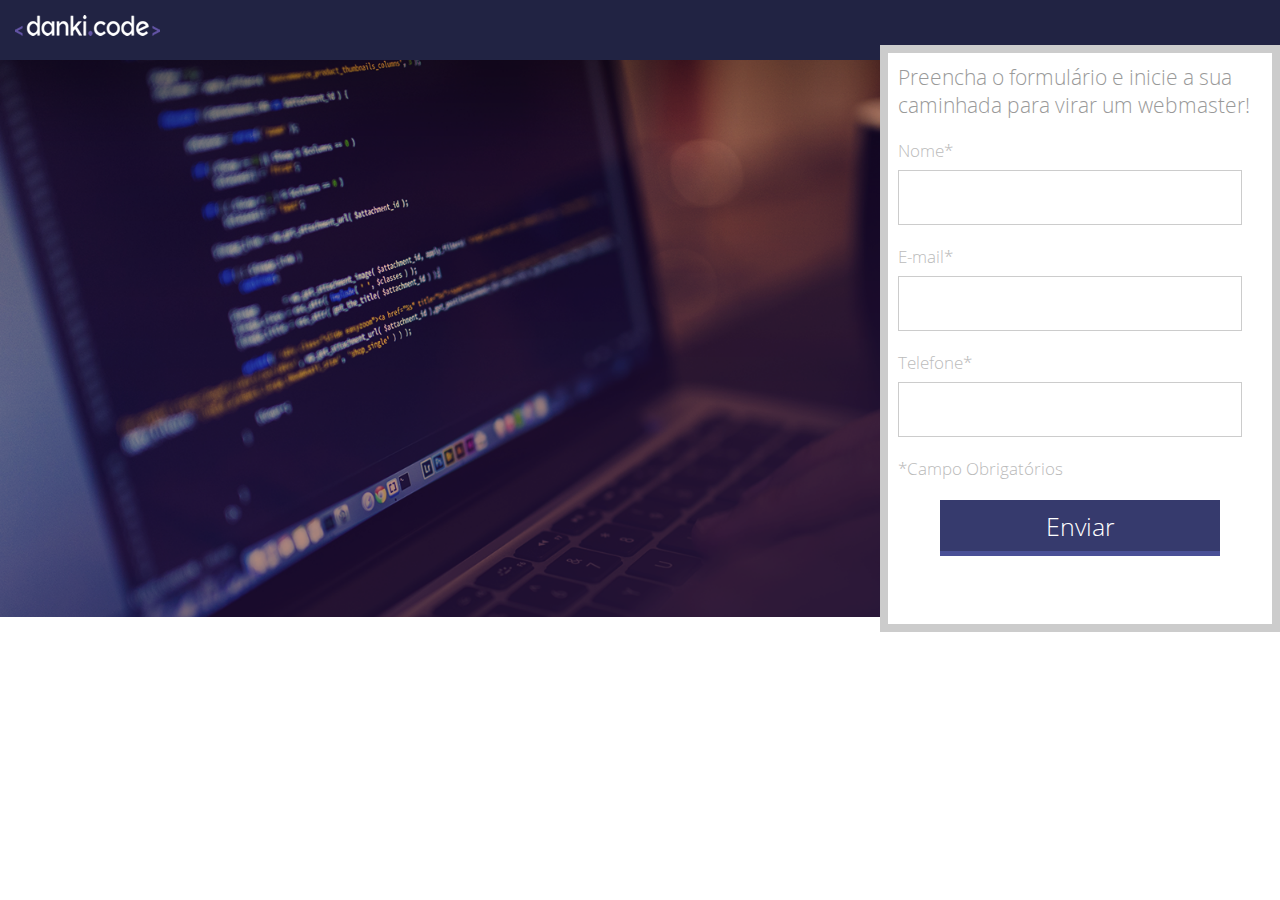
<file: index.html>
<!doctype html>
<html>

	<head>
		<title>Projeto 01</title>
		<link href="css/style.css" type="text/css" rel="stylesheet" />
		<meta charset="utf-8" />
	</head>

	<body>

	
		<div class="header">
			<div class="center">
				<img src="images/logo.png" />
			</div><!--center-->
		</div><!--header-->

		<div class="container-banner">
			<div class="center">
				<div class="form">
					<h2>Preencha o formulário e inicie a sua caminhada para virar um webmaster!</h2>
					<form>
						<div class="input-container">
							<span>Nome*</span>
							<input type="text" name="nome" required />
						</div><!--input-container-->
						
						<div class="input-container">
							<span>E-mail*</span>
							<input type="text" name="nome" required />
						</div><!--input-container-->
						
						<div class="input-container">
							<span>Telefone*</span>
							<input type="text" name="nome" required />
						</div><!--input-container-->

						<p class="warning">*Campo Obrigatórios</p>

						<div class="input-submit-container">
							<input type="submit" name="acao" value="Enviar">
						</div><!--input-submit-container->
					</form>
				</div><!--form-->
			</div><!--center-->
		</div><!--container-banner-->


	</body>

</html>
</file>
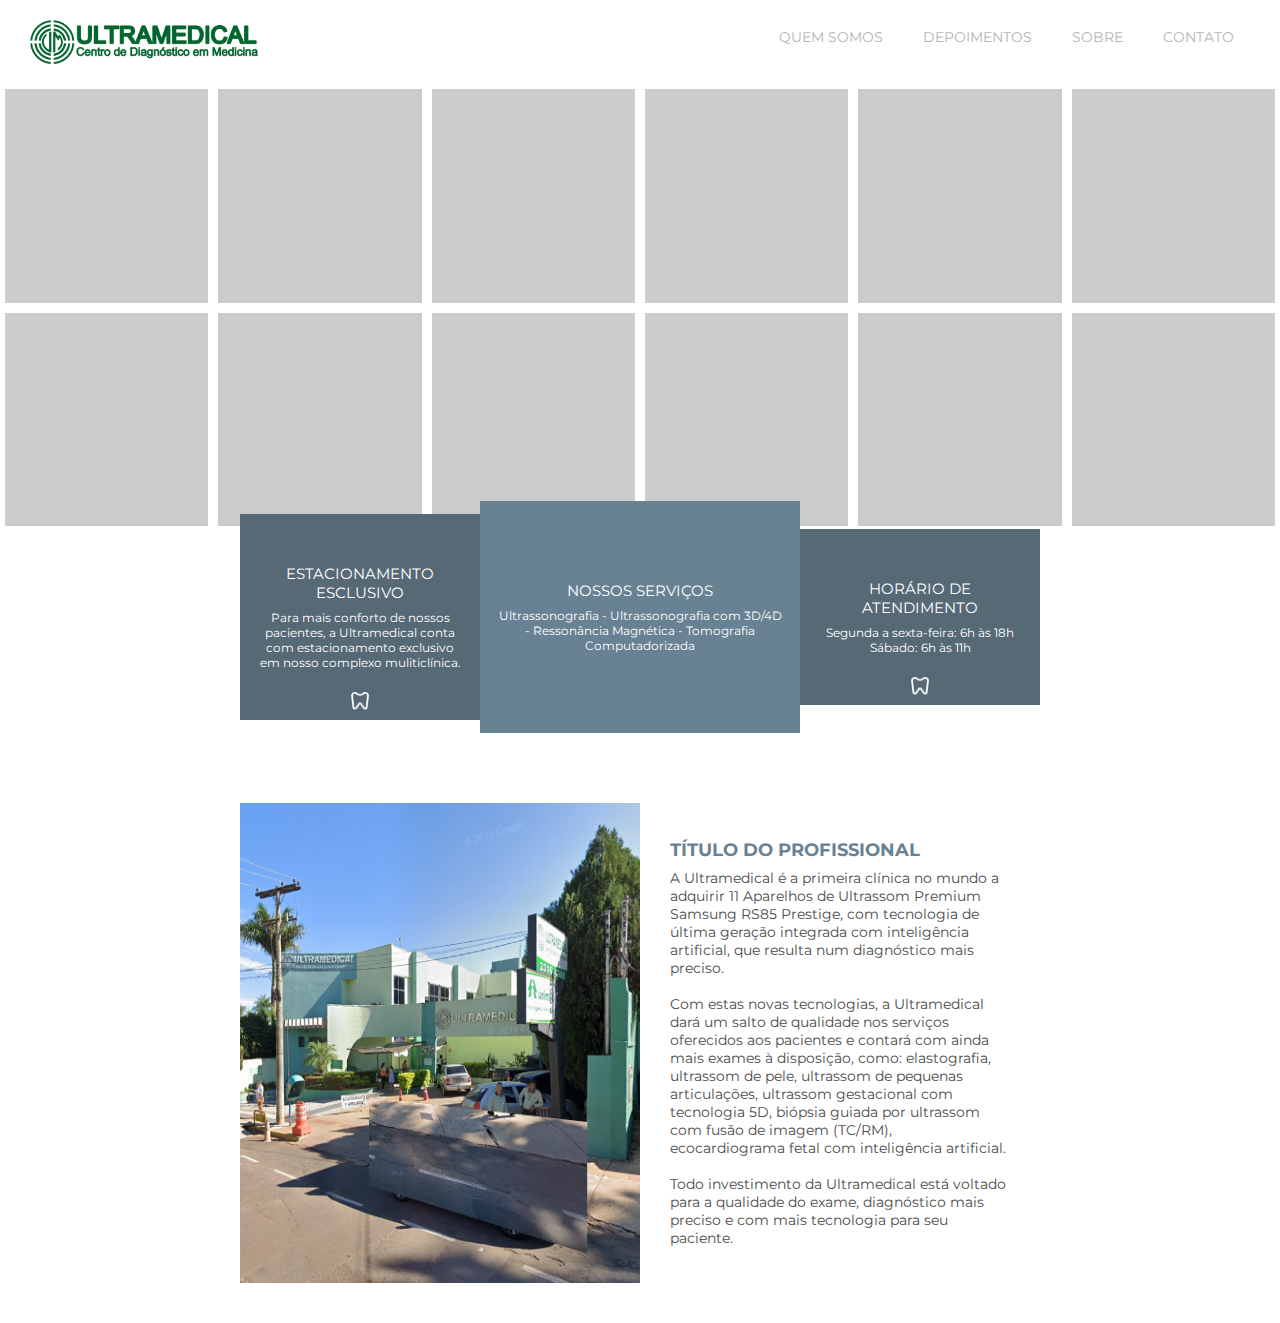
<file: Projeto_#4_003 - Clinica/index.html>
<!DOCTYPE html>
<html>
<head>
	<title>Projeto 04</title>
	<link href="https://fonts.googleapis.com/css?family=Montserrat" rel="stylesheet">
	<link href="css/style.css" rel="stylesheet" type="text/css">
	<meta charset="utf-8" />
	<meta name="description" content="">
	<meta name="keywords" content="">
	<meta name="viewport" content="width=device-width,initial-scale=1.0,maximum-scale=1.0" />
</head>
<body>
	<header>
		<div class="container">
		<div class="logo">
			<img src="imagens/logo.png" />
		</div><!--logo-->

		<nav class="menu-desktop">
			<ul>
				<li><a href="">quem somos</a></li>
				<li><a href="">depoimentos</a></li>
				<li><a href="">sobre</a></li>
				<li><a href="">contato</a></li>
			</ul>
		</nav>


		<nav class="menu-mobile">
			<ul>
				<li><a href="">quem somos</a></li>
				<li><a href="">depoimentos</a></li>
				<li><a href="">sobre</a></li>
				<li><a href="">contato</a></li>
			</ul>
		</nav>

		<div class="clear"></div><!--clear-->
		</div><!--container-->
	</header>

	<section class="mosaico">
		<div class="container">

			<div class="mosaico-wraper">
			<div class="mosaico-single">
				<div class="img-mosaico-single"></div><!--img-mosaico-single-->
				<div class="img-mosaico-single"></div><!--img-mosaico-single-->
			</div><!--mosaico-single-->

			<div class="mosaico-single">
				<div class="img-mosaico-single"></div><!--img-mosaico-single-->
				<div class="img-mosaico-single"></div><!--img-mosaico-single-->
			</div><!--mosaico-single-->

			<div class="mosaico-single">
				<div class="img-mosaico-single"></div><!--img-mosaico-single-->
				<div class="img-mosaico-single"></div><!--img-mosaico-single-->
			</div><!--mosaico-single-->

			<div class="mosaico-single">
					<div class="img-mosaico-single"></div><!--img-mosaico-single-->
					<div class="img-mosaico-single"></div><!--img-mosaico-single-->
			</div><!--mosaico-single-->

			<div class="mosaico-single">
					<div class="img-mosaico-single"></div><!--img-mosaico-single-->
					<div class="img-mosaico-single"></div><!--img-mosaico-single-->
			</div><!--mosaico-single-->

			<div class="mosaico-single">
					<div class="img-mosaico-single"></div><!--img-mosaico-single-->
					<div class="img-mosaico-single"></div><!--img-mosaico-single-->
			</div><!--mosaico-single-->


			</div><!--mosaico-wraper-->

		</div><!--container-->
	</section><!--mosaico-->

	<section class="servicos">
		<div class="container">
			<div class="box-servico">
				<h2>Estacionamento Esclusivo</h2>
				<p>Para mais conforto de nossos pacientes, a Ultramedical conta 
					com estacionamento exclusivo em nosso complexo muliticlínica.</p>
			</div><!--box-servico-->

			<div class="box-servico">
				<h2>Nossos Serviços</h2>
				<p>Ultrassonografia - Ultrassonografia com 3D/4D - Ressonância Magnética -
					Tomografia Computadorizada
				</p>
			</div><!--box-servico-->

			<div class="box-servico">
				<h2>Horário de Atendimento</h2>
				<p>Segunda a sexta-feira:
					6h às 18h
					Sábado: 6h às 11h</p>
			</div><!--box-servico-->
		</div><!--container-->
	</section><!--servicos-->


	<section class="perfil-container">
		<div class="container">
			<div class="perfil-wraper">
				<div class="perfil-wraper2">
				<div class="img-perfil"></div><!--img-perfil-->
				<div class="texto-perfil">
					<h2>TÍTULO DO PROFISSIONAL</h2>
					<p>
						A Ultramedical é a primeira clínica  no mundo a adquirir 11  Aparelhos de  Ultrassom Premium Samsung RS85 Prestige, com tecnologia de última geração  integrada com inteligência artificial, que resulta num diagnóstico mais  preciso.
						<br><br>
						Com estas novas tecnologias, a Ultramedical dará um salto de qualidade nos serviços oferecidos aos pacientes e  contará com ainda mais exames à disposição, como: elastografia, ultrassom de pele, ultrassom de pequenas articulações, ultrassom gestacional com  tecnologia 5D,  biópsia guiada por ultrassom com fusão de imagem (TC/RM), ecocardiograma fetal com inteligência artificial.
						<br><br>
						Todo investimento da Ultramedical está voltado para a qualidade do exame, diagnóstico mais preciso e com mais tecnologia para seu paciente.
					</p>
				</div><!--texto-perfil-->
			</div><!--perfil-wraper2-->
			</div><!--perfil-wraper-->
		</div><!--container-->
	</section><!--perfil-container-->



</body>
</html>
</file>
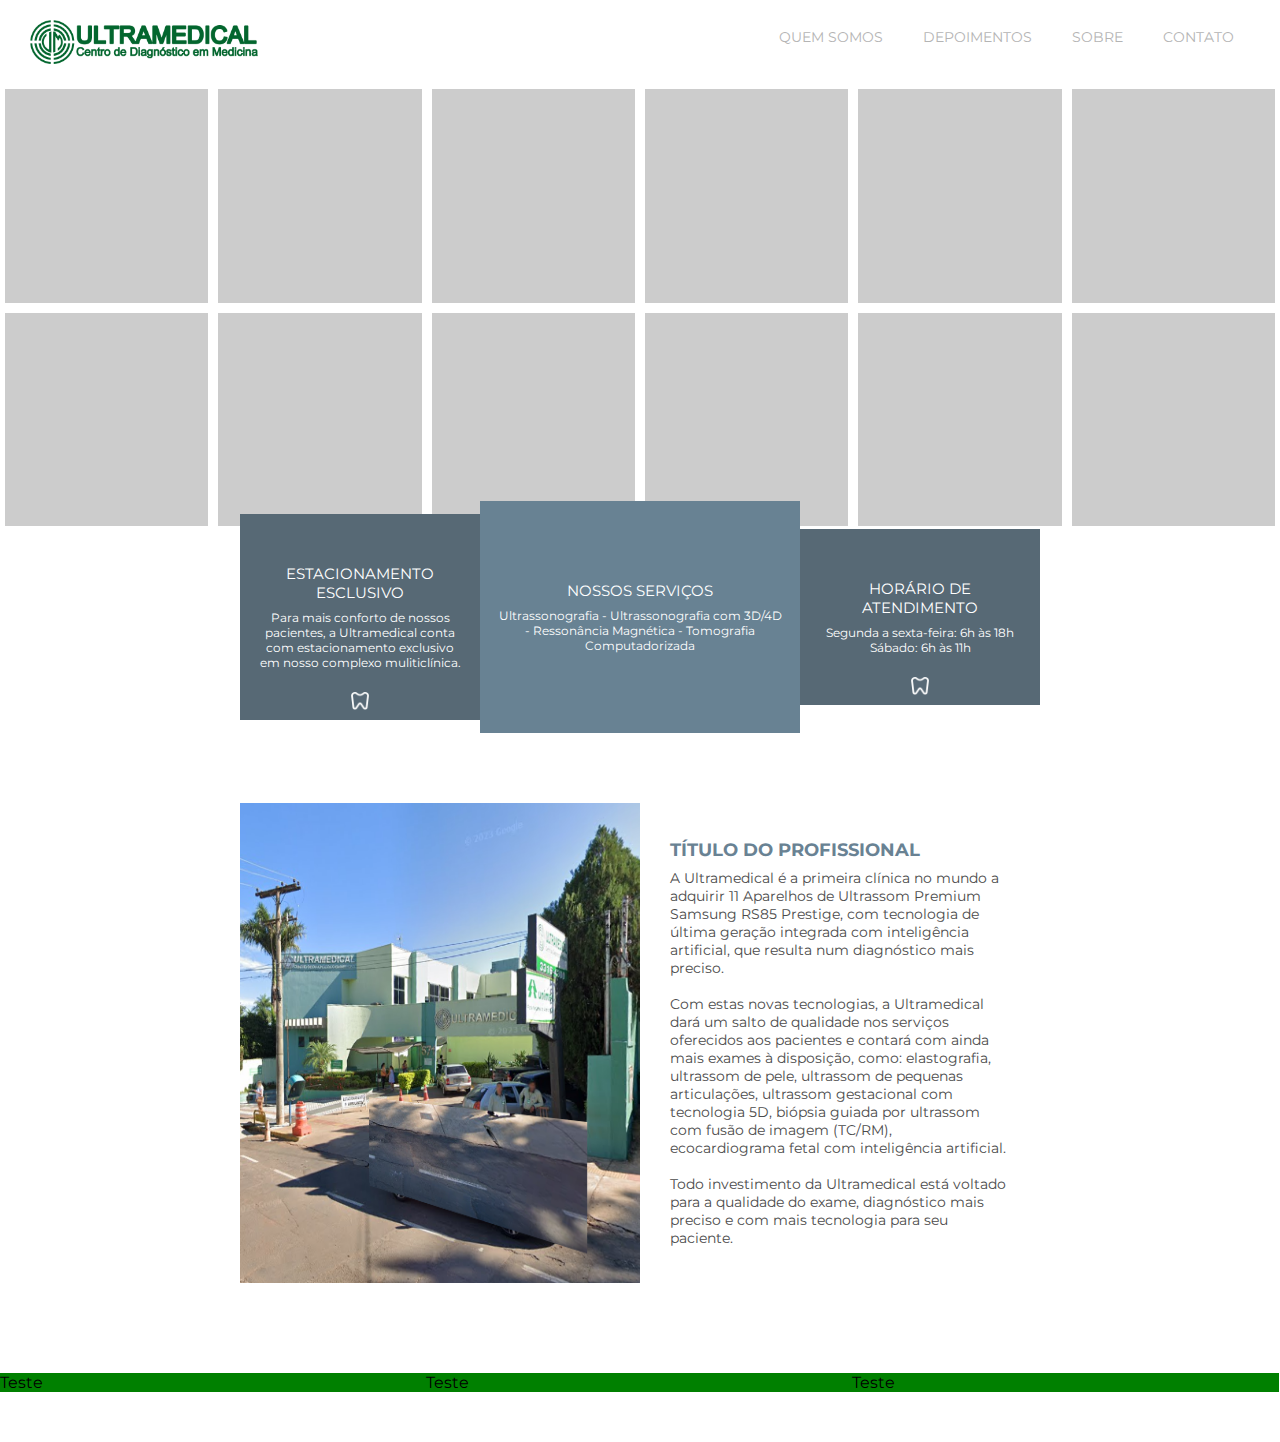
<file: Projeto_#4_004 - Clinica/index.html>
<!DOCTYPE html>
<html>
<head>
	<title>Projeto 04</title>
	<link href="https://fonts.googleapis.com/css?family=Montserrat" rel="stylesheet">
	<link href="css/style.css" rel="stylesheet" type="text/css">
	<meta charset="utf-8" />
	<meta name="description" content="">
	<meta name="keywords" content="">
	<meta name="viewport" content="width=device-width,initial-scale=1.0,maximum-scale=1.0" />
</head>
<body>
	<header>
		<div class="container">
		<div class="logo">
			<img src="imagens/logo.png" />
		</div><!--logo-->

		<nav class="menu-desktop">
			<ul>
				<li><a href="">quem somos</a></li>
				<li><a href="">depoimentos</a></li>
				<li><a href="">sobre</a></li>
				<li><a href="">contato</a></li>
			</ul>
		</nav>


		<nav class="menu-mobile">
			<ul>
				<li><a href="">quem somos</a></li>
				<li><a href="">depoimentos</a></li>
				<li><a href="">sobre</a></li>
				<li><a href="">contato</a></li>
			</ul>
		</nav>

		<div class="clear"></div><!--clear-->
		</div><!--container-->
	</header>

	<section class="mosaico">
		<div class="container">

			<div class="mosaico-wraper">
			<div class="mosaico-single">
				<div class="img-mosaico-single"></div><!--img-mosaico-single-->
				<div class="img-mosaico-single"></div><!--img-mosaico-single-->
			</div><!--mosaico-single-->

			<div class="mosaico-single">
				<div class="img-mosaico-single"></div><!--img-mosaico-single-->
				<div class="img-mosaico-single"></div><!--img-mosaico-single-->
			</div><!--mosaico-single-->

			<div class="mosaico-single">
				<div class="img-mosaico-single"></div><!--img-mosaico-single-->
				<div class="img-mosaico-single"></div><!--img-mosaico-single-->
			</div><!--mosaico-single-->

			<div class="mosaico-single">
					<div class="img-mosaico-single"></div><!--img-mosaico-single-->
					<div class="img-mosaico-single"></div><!--img-mosaico-single-->
			</div><!--mosaico-single-->

			<div class="mosaico-single">
					<div class="img-mosaico-single"></div><!--img-mosaico-single-->
					<div class="img-mosaico-single"></div><!--img-mosaico-single-->
			</div><!--mosaico-single-->

			<div class="mosaico-single">
					<div class="img-mosaico-single"></div><!--img-mosaico-single-->
					<div class="img-mosaico-single"></div><!--img-mosaico-single-->
			</div><!--mosaico-single-->


			</div><!--mosaico-wraper-->

		</div><!--container-->
	</section><!--mosaico-->

	<section class="servicos">
		<div class="container">
			<div class="box-servico">
				<h2>Estacionamento Esclusivo</h2>
				<p>Para mais conforto de nossos pacientes, a Ultramedical conta 
					com estacionamento exclusivo em nosso complexo muliticlínica.</p>
			</div><!--box-servico-->

			<div class="box-servico">
				<h2>Nossos Serviços</h2>
				<p>Ultrassonografia - Ultrassonografia com 3D/4D - Ressonância Magnética -
					Tomografia Computadorizada
				</p>
			</div><!--box-servico-->

			<div class="box-servico">
				<h2>Horário de Atendimento</h2>
				<p>Segunda a sexta-feira:
					6h às 18h
					Sábado: 6h às 11h</p>
			</div><!--box-servico-->
		</div><!--container-->
	</section><!--servicos-->


	<section class="perfil-container">
		<div class="container">
			<div class="perfil-wraper">
				<div class="perfil-wraper2">
				<div class="img-perfil"></div><!--img-perfil-->
				<div class="texto-perfil">
					<h2>TÍTULO DO PROFISSIONAL</h2>
					<p>
						A Ultramedical é a primeira clínica  no mundo a adquirir 11  Aparelhos de  Ultrassom Premium Samsung RS85 Prestige, com tecnologia de última geração  integrada com inteligência artificial, que resulta num diagnóstico mais  preciso.
						<br><br>
						Com estas novas tecnologias, a Ultramedical dará um salto de qualidade nos serviços oferecidos aos pacientes e  contará com ainda mais exames à disposição, como: elastografia, ultrassom de pele, ultrassom de pequenas articulações, ultrassom gestacional com  tecnologia 5D,  biópsia guiada por ultrassom com fusão de imagem (TC/RM), ecocardiograma fetal com inteligência artificial.
						<br><br>
						Todo investimento da Ultramedical está voltado para a qualidade do exame, diagnóstico mais preciso e com mais tecnologia para seu paciente.
					</p>
				</div><!--texto-perfil-->
			</div><!--perfil-wraper2-->
			</div><!--perfil-wraper-->
		</div><!--container-->
	</section><!--perfil-container-->

	<section class="videos">
		<div class="container">
			<div class="box-video">
				Teste
			</div><!--box-video-->

			<div class="box-video">
				Teste
			</div><!--box-video-->

			<div class="box-video">
				Teste
			</div><!--box-video-->
			<div class="clear"></div>
		</div><!--container-->
	</section><!--videos-->


</body>
</html>
</file>
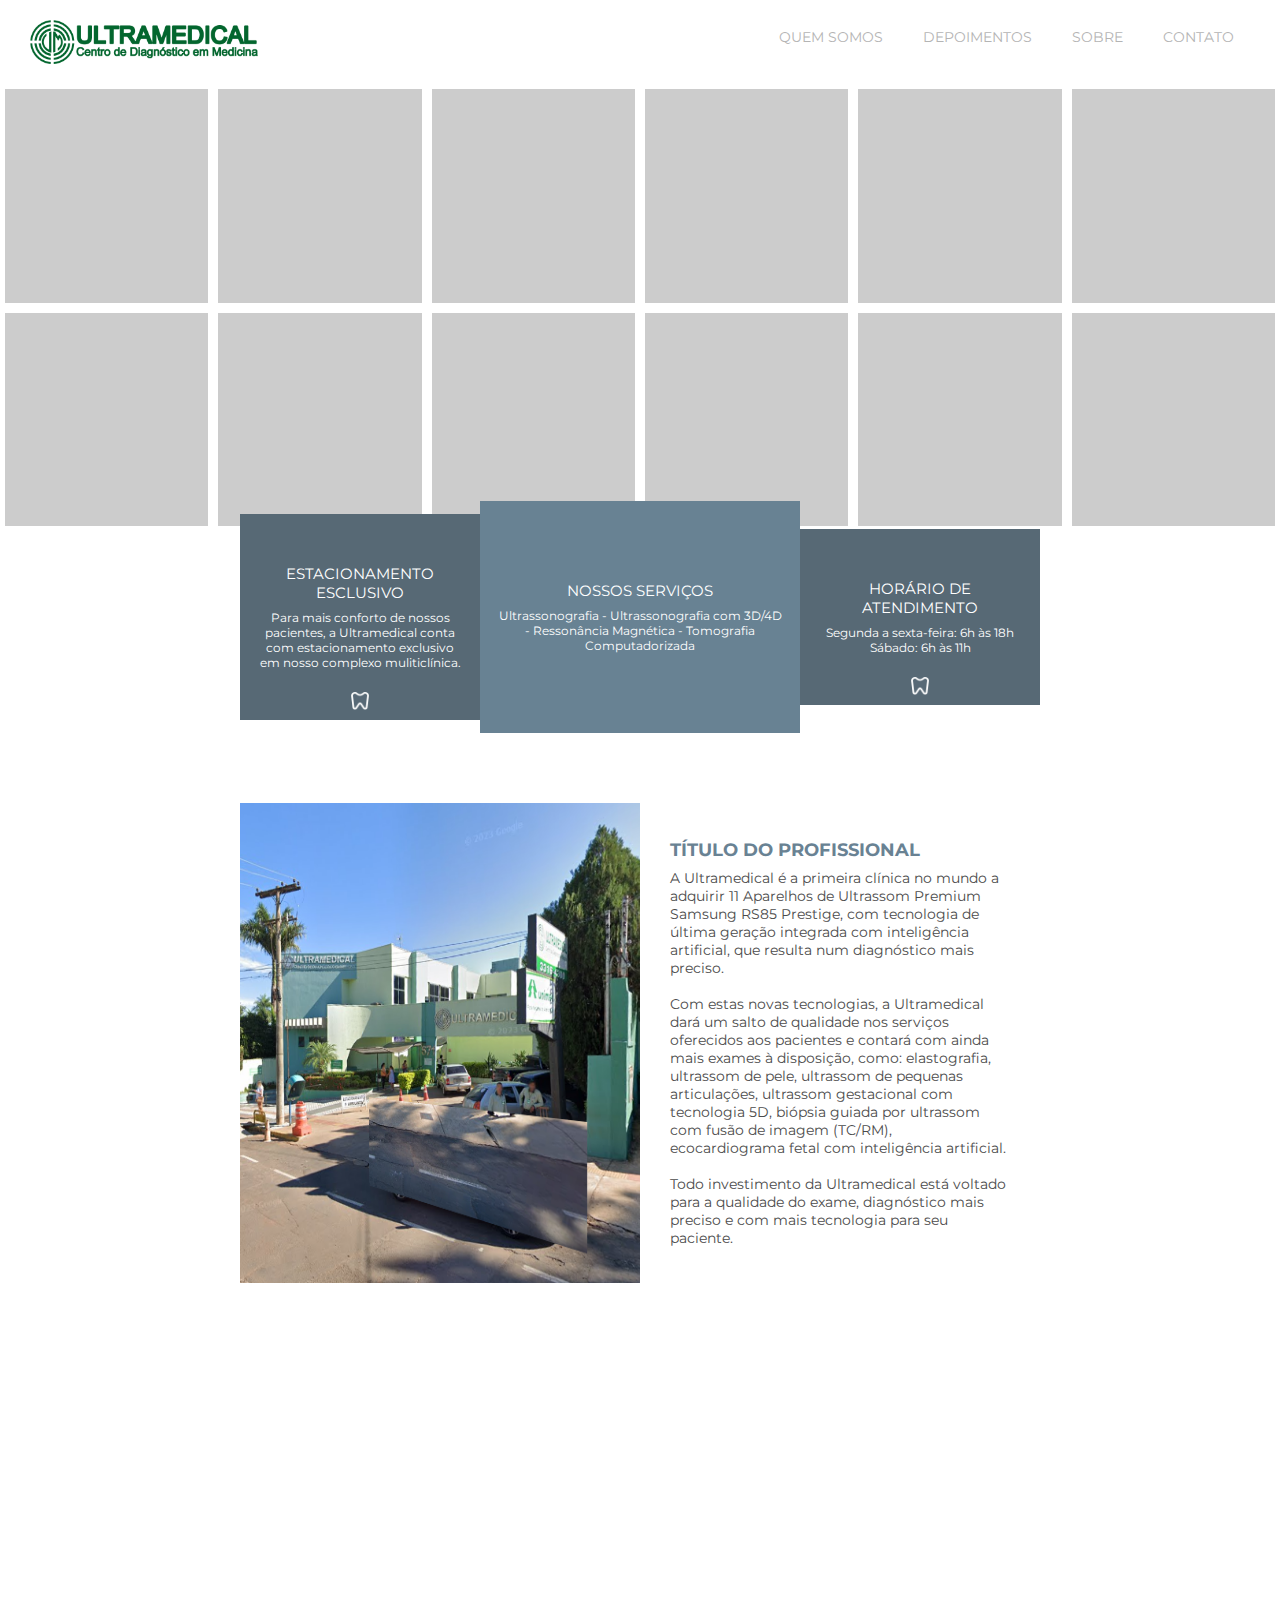
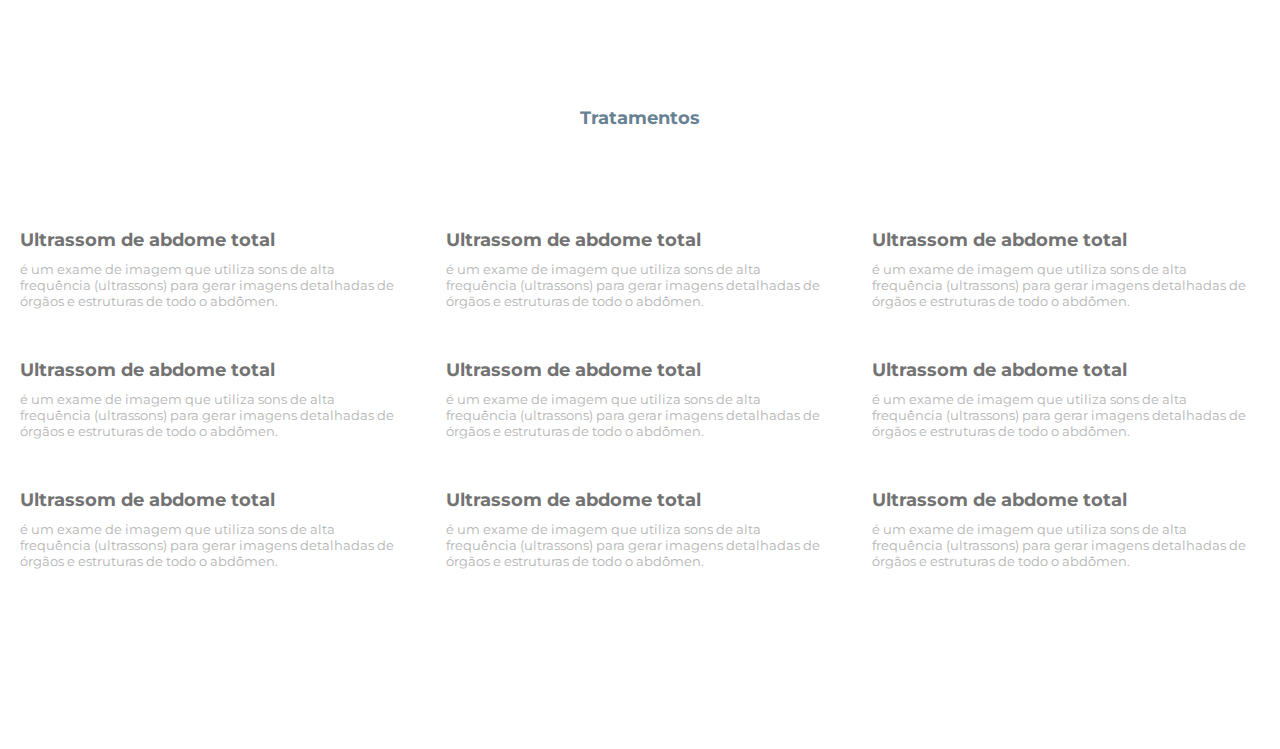
<file: Projeto_#4_005 - Clinica/index.html>
<!DOCTYPE html>
<html>
<head>
	<title>Projeto 04</title>
	<link href="https://fonts.googleapis.com/css?family=Montserrat" rel="stylesheet">
	<link href="css/style.css" rel="stylesheet" type="text/css">
	<meta charset="utf-8" />
	<meta name="description" content="">
	<meta name="keywords" content="">
	<meta name="viewport" content="width=device-width,initial-scale=1.0,maximum-scale=1.0" />
</head>
<body>
	<header>
		<div class="container">
		<div class="logo">
			<img src="imagens/logo.png" />
		</div><!--logo-->

		<nav class="menu-desktop">
			<ul>
				<li><a href="">quem somos</a></li>
				<li><a href="">depoimentos</a></li>
				<li><a href="">sobre</a></li>
				<li><a href="">contato</a></li>
			</ul>
		</nav>


		<nav class="menu-mobile">
			<ul>
				<li><a href="">quem somos</a></li>
				<li><a href="">depoimentos</a></li>
				<li><a href="">sobre</a></li>
				<li><a href="">contato</a></li>
			</ul>
		</nav>

		<div class="clear"></div><!--clear-->
		</div><!--container-->
	</header>

	<section class="mosaico">
		<div class="container">

			<div class="mosaico-wraper">
			<div class="mosaico-single">
				<div class="img-mosaico-single"></div><!--img-mosaico-single-->
				<div class="img-mosaico-single"></div><!--img-mosaico-single-->
			</div><!--mosaico-single-->

			<div class="mosaico-single">
				<div class="img-mosaico-single"></div><!--img-mosaico-single-->
				<div class="img-mosaico-single"></div><!--img-mosaico-single-->
			</div><!--mosaico-single-->

			<div class="mosaico-single">
				<div class="img-mosaico-single"></div><!--img-mosaico-single-->
				<div class="img-mosaico-single"></div><!--img-mosaico-single-->
			</div><!--mosaico-single-->

			<div class="mosaico-single">
					<div class="img-mosaico-single"></div><!--img-mosaico-single-->
					<div class="img-mosaico-single"></div><!--img-mosaico-single-->
			</div><!--mosaico-single-->

			<div class="mosaico-single">
					<div class="img-mosaico-single"></div><!--img-mosaico-single-->
					<div class="img-mosaico-single"></div><!--img-mosaico-single-->
			</div><!--mosaico-single-->

			<div class="mosaico-single">
					<div class="img-mosaico-single"></div><!--img-mosaico-single-->
					<div class="img-mosaico-single"></div><!--img-mosaico-single-->
			</div><!--mosaico-single-->


			</div><!--mosaico-wraper-->

		</div><!--container-->
	</section><!--mosaico-->

	<section class="servicos">
		<div class="container">
			<div class="box-servico">
				<h2>Estacionamento Esclusivo</h2>
				<p>Para mais conforto de nossos pacientes, a Ultramedical conta 
					com estacionamento exclusivo em nosso complexo muliticlínica.</p>
			</div><!--box-servico-->

			<div class="box-servico">
				<h2>Nossos Serviços</h2>
				<p>Ultrassonografia - Ultrassonografia com 3D/4D - Ressonância Magnética -
					Tomografia Computadorizada
				</p>
			</div><!--box-servico-->

			<div class="box-servico">
				<h2>Horário de Atendimento</h2>
				<p>Segunda a sexta-feira:
					6h às 18h
					Sábado: 6h às 11h</p>
			</div><!--box-servico-->
		</div><!--container-->
	</section><!--servicos-->


	<section class="perfil-container">
		<div class="container">
			<div class="perfil-wraper">
				<div class="perfil-wraper2">
				<div class="img-perfil"></div><!--img-perfil-->
				<div class="texto-perfil">
					<h2>TÍTULO DO PROFISSIONAL</h2>
					<p>
						A Ultramedical é a primeira clínica  no mundo a adquirir 11  Aparelhos de  Ultrassom Premium Samsung RS85 Prestige, com tecnologia de última geração  integrada com inteligência artificial, que resulta num diagnóstico mais  preciso.
						<br><br>
						Com estas novas tecnologias, a Ultramedical dará um salto de qualidade nos serviços oferecidos aos pacientes e  contará com ainda mais exames à disposição, como: elastografia, ultrassom de pele, ultrassom de pequenas articulações, ultrassom gestacional com  tecnologia 5D,  biópsia guiada por ultrassom com fusão de imagem (TC/RM), ecocardiograma fetal com inteligência artificial.
						<br><br>
						Todo investimento da Ultramedical está voltado para a qualidade do exame, diagnóstico mais preciso e com mais tecnologia para seu paciente.
					</p>
				</div><!--texto-perfil-->
			</div><!--perfil-wraper2-->
			</div><!--perfil-wraper-->
		</div><!--container-->
	</section><!--perfil-container-->

	<section class="videos">
		<div class="container">
			<div class="box-video">
				<iframe src="https://www.youtube.com/embed/Hcy56KRjWqY" frameborder="0" allowfullscreen></iframe>
			</div><!--box-video-->

			<div class="box-video">
				<iframe src="https://www.youtube.com/embed/Hcy56KRjWqY" frameborder="0" allowfullscreen></iframe>
			</div><!--box-video-->

			<div class="box-video">
				<iframe src="https://www.youtube.com/embed/Hcy56KRjWqY" frameborder="0" allowfullscreen></iframe>
			</div><!--box-video-->
			<div class="clear"></div>
		</div><!--container-->
	</section><!--videos-->

	<section class="tratamentos">
		<h2>Tratamentos</h2>
		<div class="container">
			<div class="tratamento-container">
				<div class="tratamento-single">
					<h2>Ultrassom de abdome total</h2>
					<p>é um exame de imagem que utiliza sons de alta frequência
						(ultrassons) para gerar imagens detalhadas de órgãos e estruturas de todo o abdômen.</p>
				</div><!--tratamento-single-->

				<div class="tratamento-single">
					<h2>Ultrassom de abdome total</h2>
					<p>é um exame de imagem que utiliza sons de alta frequência
						(ultrassons) para gerar imagens detalhadas de órgãos e estruturas de todo o abdômen.</p>
				</div><!--tratamento-single-->

				<div class="tratamento-single">
					<h2>Ultrassom de abdome total</h2>
					<p>é um exame de imagem que utiliza sons de alta frequência
						(ultrassons) para gerar imagens detalhadas de órgãos e estruturas de todo o abdômen.</p>
				</div><!--tratamento-single-->
			</div><!--tratamento-container-->

			<div class="tratamento-container">
				<div class="tratamento-single">
					<h2>Ultrassom de abdome total</h2>
					<p>é um exame de imagem que utiliza sons de alta frequência
						(ultrassons) para gerar imagens detalhadas de órgãos e estruturas de todo o abdômen.</p>
				</div><!--tratamento-single-->

				<div class="tratamento-single">
					<h2>Ultrassom de abdome total</h2>
					<p>é um exame de imagem que utiliza sons de alta frequência
						(ultrassons) para gerar imagens detalhadas de órgãos e estruturas de todo o abdômen.</p>
				</div><!--tratamento-single-->

				<div class="tratamento-single">
					<h2>Ultrassom de abdome total</h2>
					<p>é um exame de imagem que utiliza sons de alta frequência
						(ultrassons) para gerar imagens detalhadas de órgãos e estruturas de todo o abdômen.</p>
				</div><!--tratamento-single-->
			</div><!--tratamento-container-->

			<div class="tratamento-container">
				<div class="tratamento-single">
					<h2>Ultrassom de abdome total</h2>
					<p>é um exame de imagem que utiliza sons de alta frequência
						(ultrassons) para gerar imagens detalhadas de órgãos e estruturas de todo o abdômen.</p>
				</div><!--tratamento-single-->

				<div class="tratamento-single">
					<h2>Ultrassom de abdome total</h2>
					<p>é um exame de imagem que utiliza sons de alta frequência
						(ultrassons) para gerar imagens detalhadas de órgãos e estruturas de todo o abdômen.</p>
				</div><!--tratamento-single-->

				<div class="tratamento-single">
					<h2>Ultrassom de abdome total</h2>
					<p>é um exame de imagem que utiliza sons de alta frequência
						(ultrassons) para gerar imagens detalhadas de órgãos e estruturas de todo o abdômen.</p>
				</div><!--tratamento-single-->
			</div><!--tratamento-container-->
			<div class="clear"></div>
		</div><!--container-->
	</section><!--tratamentos-->

</body>
</html>
</file>
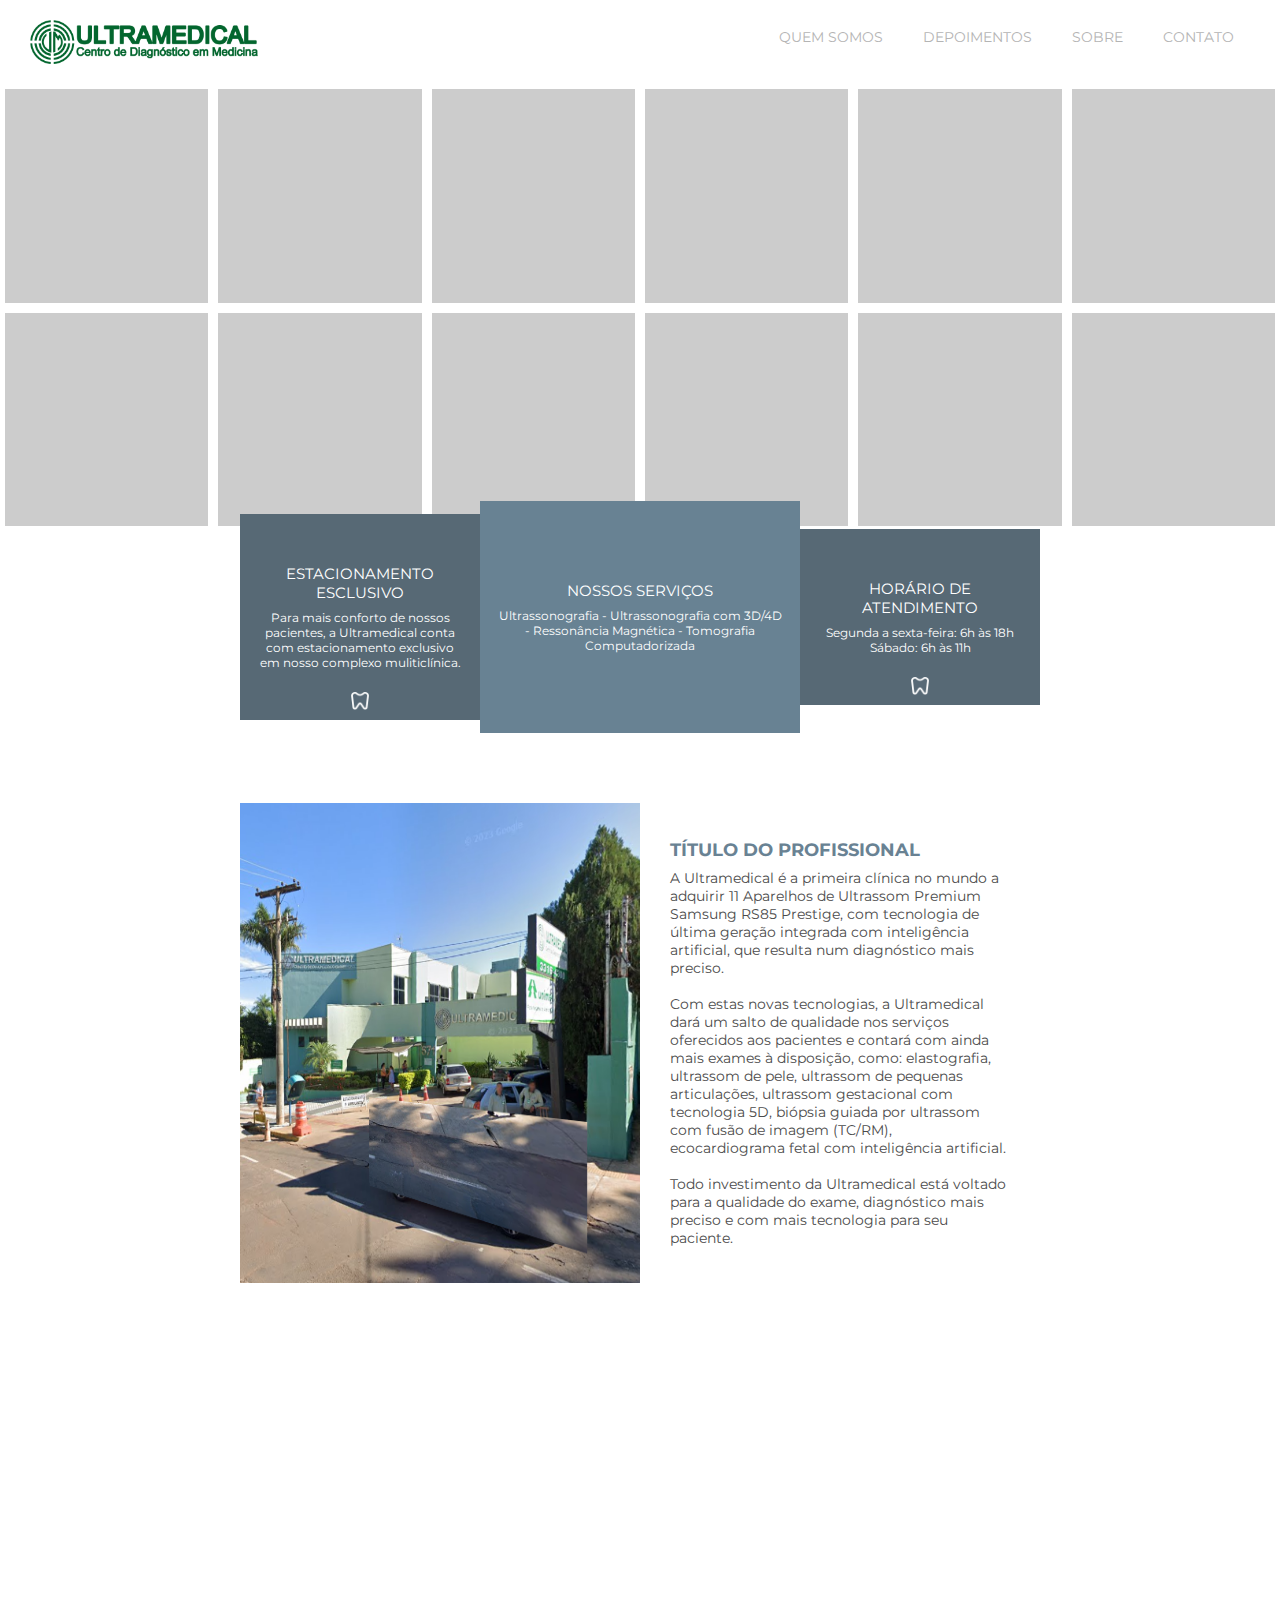
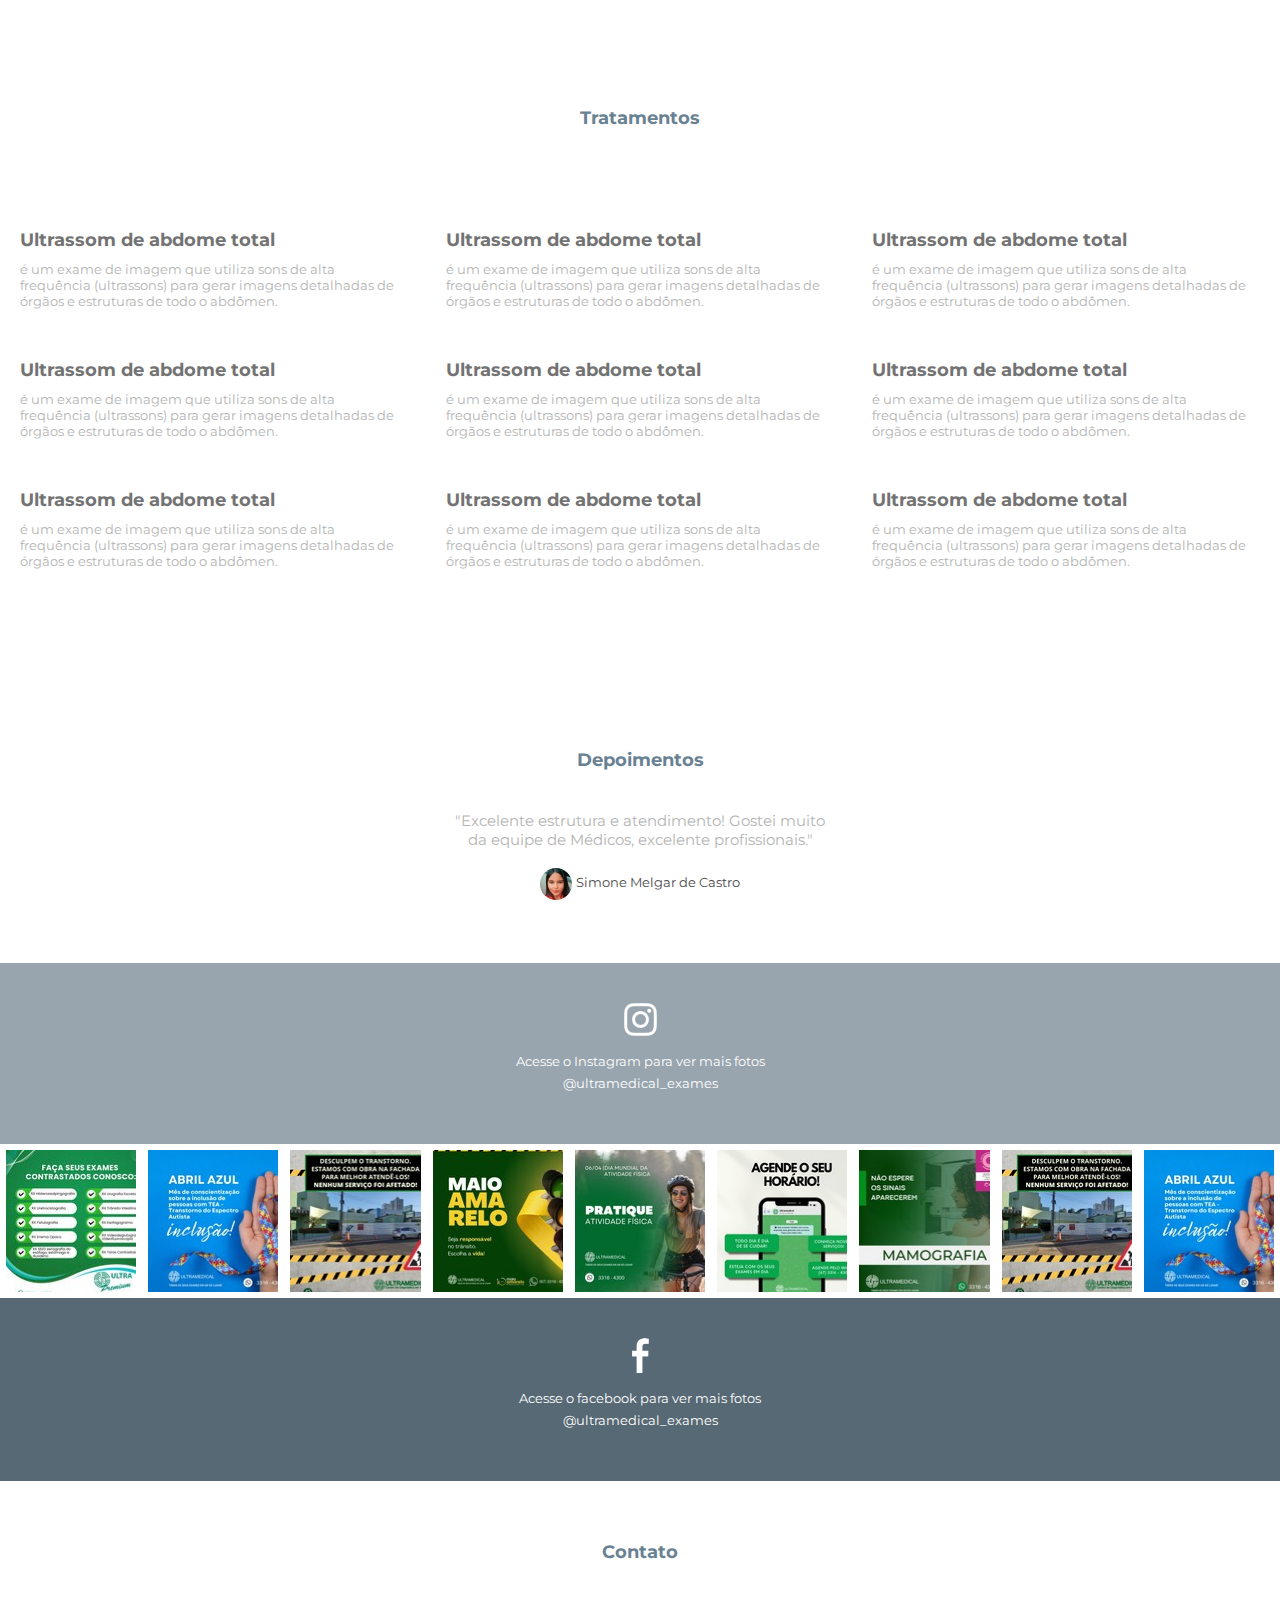
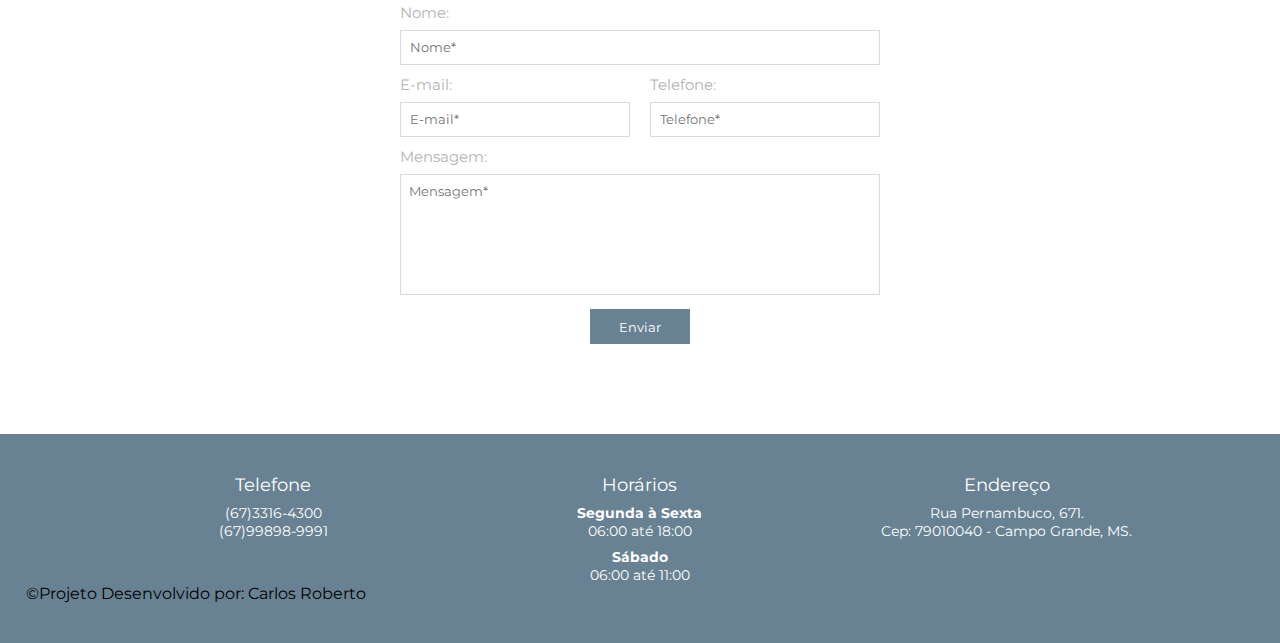
<file: Projeto_#4_007 - Clinica/index.html>
<!DOCTYPE html>
<html>
<head>
	<title>Projeto 04</title>
	<link href="https://fonts.googleapis.com/css?family=Montserrat" rel="stylesheet">
	<link href="css/style.css" rel="stylesheet" type="text/css">
	<meta charset="utf-8" />
	<meta name="description" content="">
	<meta name="keywords" content="">
	<meta name="viewport" content="width=device-width,initial-scale=1.0,maximum-scale=1.0" />
</head>
<body>
	<header>
		<div class="container">
		<div class="logo">
			<img src="imagens/logo.png" />
		</div><!--logo-->

		<nav class="menu-desktop">
			<ul>
				<li><a href="">quem somos</a></li>
				<li><a href="">depoimentos</a></li>
				<li><a href="">sobre</a></li>
				<li><a href="">contato</a></li>
			</ul>
		</nav>


		<nav class="menu-mobile">
			<ul>
				<li><a href="">quem somos</a></li>
				<li><a href="">depoimentos</a></li>
				<li><a href="">sobre</a></li>
				<li><a href="">contato</a></li>
			</ul>
		</nav>

		<div class="clear"></div><!--clear-->
		</div><!--container-->
	</header>

	<section class="mosaico">
		<div class="container">

			<div class="mosaico-wraper">
			<div class="mosaico-single">
				<div class="img-mosaico-single"></div><!--img-mosaico-single-->
				<div class="img-mosaico-single"></div><!--img-mosaico-single-->
			</div><!--mosaico-single-->

			<div class="mosaico-single">
				<div class="img-mosaico-single"></div><!--img-mosaico-single-->
				<div class="img-mosaico-single"></div><!--img-mosaico-single-->
			</div><!--mosaico-single-->

			<div class="mosaico-single">
				<div class="img-mosaico-single"></div><!--img-mosaico-single-->
				<div class="img-mosaico-single"></div><!--img-mosaico-single-->
			</div><!--mosaico-single-->

			<div class="mosaico-single">
					<div class="img-mosaico-single"></div><!--img-mosaico-single-->
					<div class="img-mosaico-single"></div><!--img-mosaico-single-->
			</div><!--mosaico-single-->

			<div class="mosaico-single">
					<div class="img-mosaico-single"></div><!--img-mosaico-single-->
					<div class="img-mosaico-single"></div><!--img-mosaico-single-->
			</div><!--mosaico-single-->

			<div class="mosaico-single">
					<div class="img-mosaico-single"></div><!--img-mosaico-single-->
					<div class="img-mosaico-single"></div><!--img-mosaico-single-->
			</div><!--mosaico-single-->


			</div><!--mosaico-wraper-->

		</div><!--container-->
	</section><!--mosaico-->

	<section class="servicos">
		<div class="container">
			<div class="box-servico">
				<h2>Estacionamento Esclusivo</h2>
				<p>Para mais conforto de nossos pacientes, a Ultramedical conta 
					com estacionamento exclusivo em nosso complexo muliticlínica.</p>
			</div><!--box-servico-->

			<div class="box-servico">
				<h2>Nossos Serviços</h2>
				<p>Ultrassonografia - Ultrassonografia com 3D/4D - Ressonância Magnética -
					Tomografia Computadorizada
				</p>
			</div><!--box-servico-->

			<div class="box-servico">
				<h2>Horário de Atendimento</h2>
				<p>Segunda a sexta-feira:
					6h às 18h
					Sábado: 6h às 11h</p>
			</div><!--box-servico-->
		</div><!--container-->
	</section><!--servicos-->


	<section class="perfil-container">
		<div class="container">
			<div class="perfil-wraper">
				<div class="perfil-wraper2">
				<div class="img-perfil"></div><!--img-perfil-->
				<div class="texto-perfil">
					<h2>TÍTULO DO PROFISSIONAL</h2>
					<p>
						A Ultramedical é a primeira clínica  no mundo a adquirir 11  Aparelhos de  Ultrassom Premium Samsung RS85 Prestige, com tecnologia de última geração  integrada com inteligência artificial, que resulta num diagnóstico mais  preciso.
						<br><br>
						Com estas novas tecnologias, a Ultramedical dará um salto de qualidade nos serviços oferecidos aos pacientes e  contará com ainda mais exames à disposição, como: elastografia, ultrassom de pele, ultrassom de pequenas articulações, ultrassom gestacional com  tecnologia 5D,  biópsia guiada por ultrassom com fusão de imagem (TC/RM), ecocardiograma fetal com inteligência artificial.
						<br><br>
						Todo investimento da Ultramedical está voltado para a qualidade do exame, diagnóstico mais preciso e com mais tecnologia para seu paciente.
					</p>
				</div><!--texto-perfil-->
			</div><!--perfil-wraper2-->
			</div><!--perfil-wraper-->
		</div><!--container-->
	</section><!--perfil-container-->

	<section class="videos">
		<div class="container">
			<div class="box-video">
				<iframe src="https://www.youtube.com/embed/Hcy56KRjWqY" frameborder="0" allowfullscreen></iframe>
			</div><!--box-video-->

			<div class="box-video">
				<iframe src="https://www.youtube.com/embed/Hcy56KRjWqY" frameborder="0" allowfullscreen></iframe>
			</div><!--box-video-->

			<div class="box-video">
				<iframe src="https://www.youtube.com/embed/Hcy56KRjWqY" frameborder="0" allowfullscreen></iframe>
			</div><!--box-video-->
			<div class="clear"></div>
		</div><!--container-->
	</section><!--videos-->

	<section class="tratamentos">
		<h2>Tratamentos</h2>
		<div class="container">
			<div class="tratamento-container">
				<div class="tratamento-single">
					<h2>Ultrassom de abdome total</h2>
					<p>é um exame de imagem que utiliza sons de alta frequência
						(ultrassons) para gerar imagens detalhadas de órgãos e estruturas de todo o abdômen.</p>
				</div><!--tratamento-single-->

				<div class="tratamento-single">
					<h2>Ultrassom de abdome total</h2>
					<p>é um exame de imagem que utiliza sons de alta frequência
						(ultrassons) para gerar imagens detalhadas de órgãos e estruturas de todo o abdômen.</p>
				</div><!--tratamento-single-->

				<div class="tratamento-single">
					<h2>Ultrassom de abdome total</h2>
					<p>é um exame de imagem que utiliza sons de alta frequência
						(ultrassons) para gerar imagens detalhadas de órgãos e estruturas de todo o abdômen.</p>
				</div><!--tratamento-single-->
			</div><!--tratamento-container-->

			<div class="tratamento-container">
				<div class="tratamento-single">
					<h2>Ultrassom de abdome total</h2>
					<p>é um exame de imagem que utiliza sons de alta frequência
						(ultrassons) para gerar imagens detalhadas de órgãos e estruturas de todo o abdômen.</p>
				</div><!--tratamento-single-->

				<div class="tratamento-single">
					<h2>Ultrassom de abdome total</h2>
					<p>é um exame de imagem que utiliza sons de alta frequência
						(ultrassons) para gerar imagens detalhadas de órgãos e estruturas de todo o abdômen.</p>
				</div><!--tratamento-single-->

				<div class="tratamento-single">
					<h2>Ultrassom de abdome total</h2>
					<p>é um exame de imagem que utiliza sons de alta frequência
						(ultrassons) para gerar imagens detalhadas de órgãos e estruturas de todo o abdômen.</p>
				</div><!--tratamento-single-->
			</div><!--tratamento-container-->

			<div class="tratamento-container">
				<div class="tratamento-single">
					<h2>Ultrassom de abdome total</h2>
					<p>é um exame de imagem que utiliza sons de alta frequência
						(ultrassons) para gerar imagens detalhadas de órgãos e estruturas de todo o abdômen.</p>
				</div><!--tratamento-single-->

				<div class="tratamento-single">
					<h2>Ultrassom de abdome total</h2>
					<p>é um exame de imagem que utiliza sons de alta frequência
						(ultrassons) para gerar imagens detalhadas de órgãos e estruturas de todo o abdômen.</p>
				</div><!--tratamento-single-->

				<div class="tratamento-single">
					<h2>Ultrassom de abdome total</h2>
					<p>é um exame de imagem que utiliza sons de alta frequência
						(ultrassons) para gerar imagens detalhadas de órgãos e estruturas de todo o abdômen.</p>
				</div><!--tratamento-single-->
			</div><!--tratamento-container-->
			<div class="clear"></div>
		</div><!--container-->
	</section><!--tratamentos-->

	<section class="depoimentos">
		<h2>Depoimentos</h2>
		<div class="container">
			<div class="depoimento-single">
				<quote>
					"Excelente estrutura e atendimento!
					Gostei muito da equipe de Médicos, excelente profissionais."
				</quote>
				<div class="nome-depoimento">
					<img src="imagens/depoimentos1.jpeg" />
					<span>Simone Melgar de Castro</span>
				</div>
			</div><!--depoimento-single-->
		</div><!--container-->
	</section><!--depoimentos-->

	<section class="social">
		<div class="instagram-chamada">
			<a target="_blank" href="https://www.instagram.com/ultramedical_exames/"><img src="imagens/inst.png" /></a>
			<p>Acesse o Instagram para ver mais fotos<br />
				@ultramedical_exames
			</p>
		</div><!--instagram-chamada-->

		<div class="mosaico-social">
			<div style="background-image: url('./imagens/ultraExame.jpg');" class="img-mosaico-single-social"></div><!--img-mosaico-single-social-->
			<div style="background-image: url('./imagens/abrilAzul.jpg');" class="img-mosaico-single-social"></div><!--img-mosaico-single-social-->
			<div style="background-image: url('./imagens/ultra2.jpg');" class="img-mosaico-single-social"></div><!--img-mosaico-single-social-->
			<div style="background-image: url('./imagens/ultra3.jpg');" class="img-mosaico-single-social"></div><!--img-mosaico-single-social-->
			<div style="background-image: url('./imagens/ultraAtividade.jpg');" class="img-mosaico-single-social"></div><!--img-mosaico-single-social-->
			<div style="background-image: url('./imagens/UltraAgenda.jpg');" class="img-mosaico-single-social"></div><!--img-mosaico-single-social-->
			<div style="background-image: url('./imagens/ultraMama.jpg');" class="img-mosaico-single-social"></div><!--img-mosaico-single-social-->
			<div style="background-image: url('./imagens/ultra2.jpg');" class="img-mosaico-single-social"></div><!--img-mosaico-single-social-->
			<div style="background-image: url('./imagens/abrilAzul.jpg');" class="img-mosaico-single-social"></div><!--img-mosaico-single-social-->
		</div><!--mosaico-social-->

		<div class="facebook-chamada">
			<a target="_blank" href="https://www.facebook.com/ultramedicalexames/"><img src="imagens/fb.png" /></a>
			<p>Acesse o facebook para ver mais fotos<br />
				@ultramedical_exames
			</p>
		</div><!--facebook-chamada-->
		<div class="clear"></div>
	</section><!--social-->

	<section class="contato">
		<h2>Contato</h2>
		<form>
			<div class="form-wraper w100">
				<span>Nome:</span>
				<input placeholder="Nome*" name="nome" type="text" />
			</div><!--form-wraper-->
			<div class="form-wraper w50">
				<span>E-mail:</span>
				<input placeholder="E-mail*" name="e-mail" type="text" />
			</div><!--form-wraper-->
			<div class="form-wraper w50">
				<span>Telefone:</span>
				<input placeholder="Telefone*" name="e-mail" type="text" />
			</div><!--form-wraper-->
			<div class="form-wraper w100">
				<span>Mensagem:</span>
				<textarea placeholder="Mensagem*"></textarea>
			</div><!--form-wraper-->
			<div class="form-wraper w100" style="text-align: center;">
				<input type="submit" name="acao" value="Enviar">
			</div><!--form-wraper-->
			<div class="clear"></div>
		</form>
	</section><!--contato-->

	<footer>
		<div class="container">
			<div class="footer-block">
				<h2>Telefone</h2>
				<p>(67)3316-4300<br/>(67)99898-9991</p>
			</div><!--footer-black-->

			<div class="footer-block">
				<h2>Horários</h2>
				<p><strong>Segunda à Sexta</strong><br/>06:00 até 18:00</p>
				<p><strong>Sábado</strong><br/>06:00 até 11:00</p>
			</div><!--footer-black-->

			<div class="footer-block">
				<h2>Endereço</h2>
				<p>Rua Pernambuco, 671.<br />
				Cep: 79010040 - Campo Grande, MS.</p>
			</div><!--footer-black-->
			<div class="clear"></div>
		</div><!--fim-container-->
		
		<p>&copy;Projeto Desenvolvido por: Carlos Roberto</p>

	</footer><!--footer-->

</body>
</html>
</file>
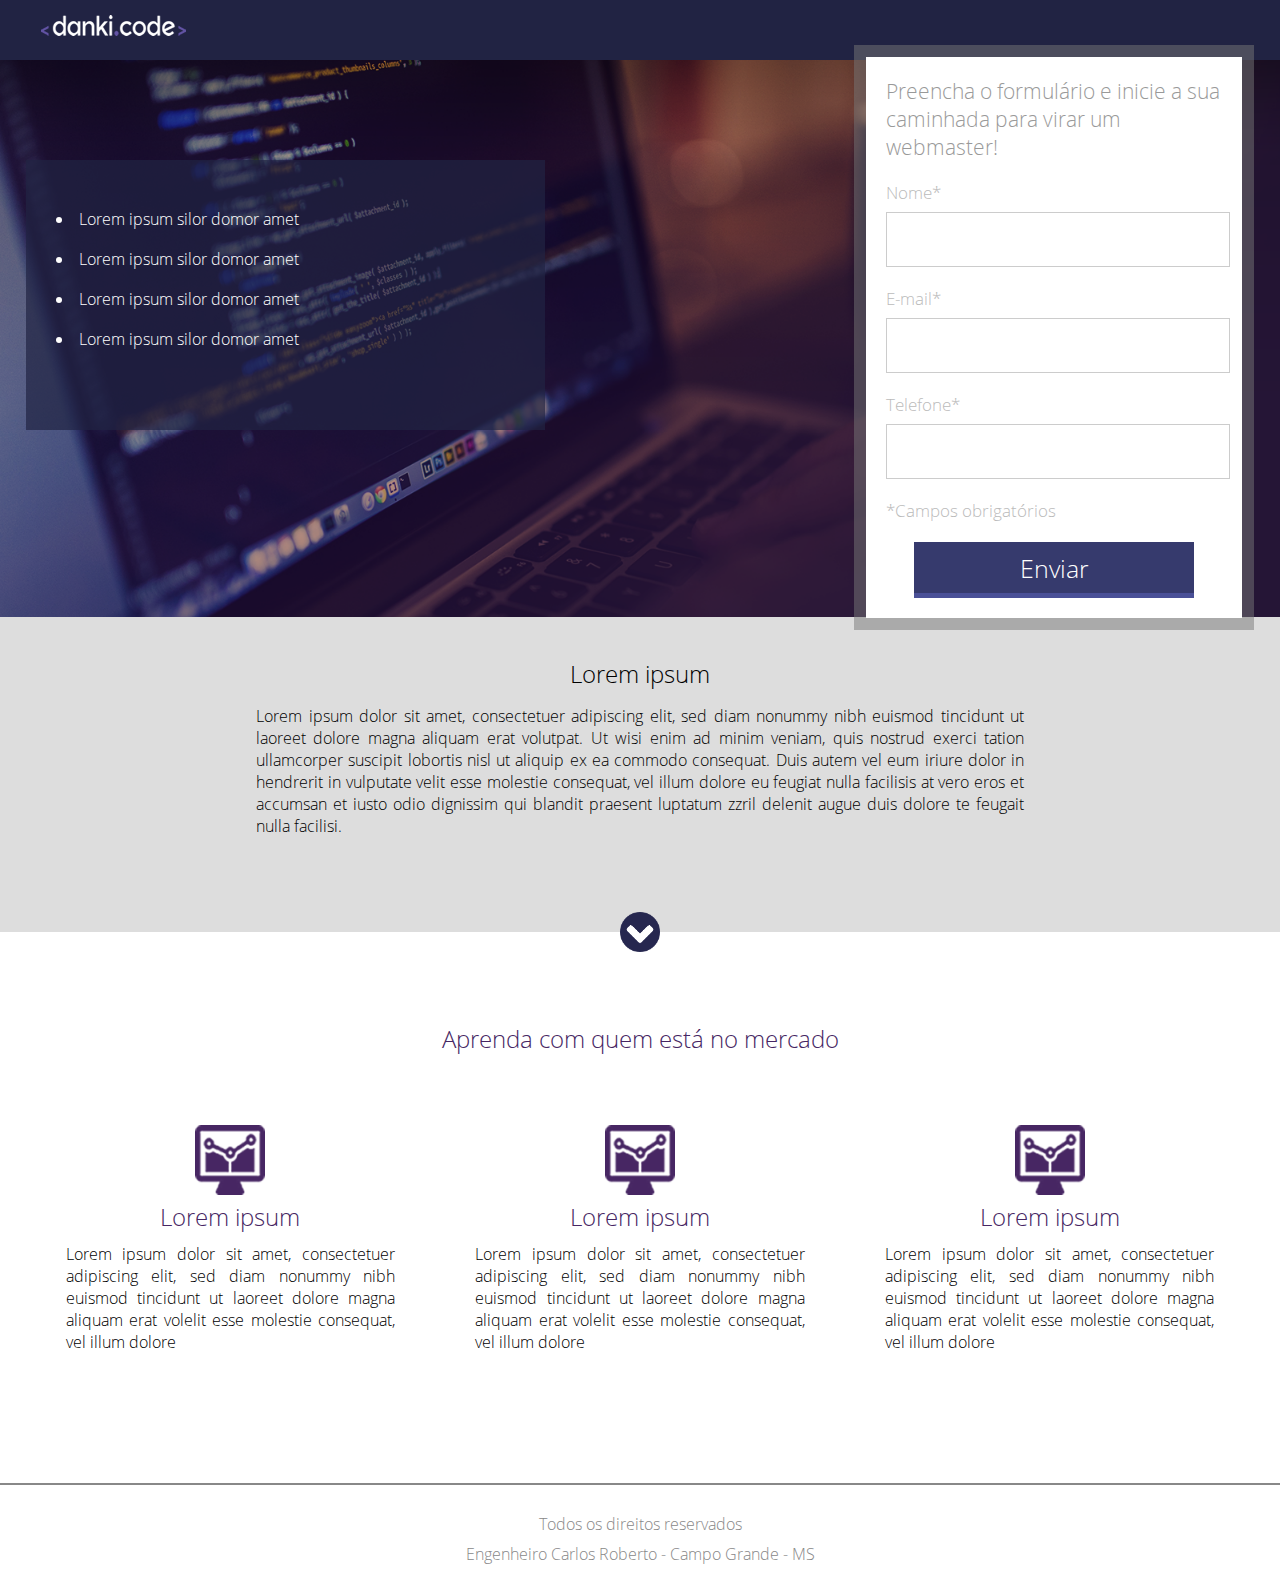
<file: Projeto_#1 - landpage/Projeto_01/index.html>
<!doctype html>
<html>

	<head>
		<title>Projeto 01</title>
		<link href="css/style.css" type="text/css" rel="stylesheet" />
		<meta charset="utf-8" />
		<meta name="viewport" content="width=device-width, initial-scala=1.0,maximaum-scala=1.0">
	</head>

	<body>
		
	<div class="header">
		<div class="center">
			<img src="images/logo.png" />
		</div><!--center-->
	</div><!--header-->

	<div class="container-banner">
		<div class="center">
			<div>
				<div class="container-list">
					<ul>
						<li>Lorem ipsum silor domor amet</li>
						<li>Lorem ipsum silor domor amet</li>
						<li>Lorem ipsum silor domor amet</li>
						<li>Lorem ipsum silor domor amet</li>
					</ul>
				</div><!--container-list-->
			</div>
			<div>
				<div class="form">
					<h2>Preencha o formulário e inicie a sua
					caminhada para virar um webmaster!</h2>
					<form>
						<div class="input-container">
							<span>Nome*</span>
							<input type="text" name="nome" required />
						</div><!--input-container-->

						<div class="input-container">
							<span>E-mail*</span>
							<input type="text" name="nome" required />
						</div><!--input-container-->

						<div class="input-container">
							<span>Telefone*</span>
							<input type="text" name="nome" required />
						</div><!--input-container-->

						<p class="warning">*Campos obrigatórios</p>

						<div class="input-submit-container">
							<input type="submit" name="acao" value="Enviar">
						</div><!--input-submit-container-->
					</form>
				</div><!--form-->
			</div>
			<div class="clear"></div>
		</div><!--center-->
	</div><!--container-banner-->

	<div class="container-2">
		<div class="center">
			<h2>Lorem ipsum</h2>
			<p>Lorem ipsum dolor sit amet, consectetuer adipiscing elit, sed diam nonummy nibh euismod tincidunt ut laoreet dolore magna aliquam erat volutpat. Ut wisi enim ad minim veniam, quis nostrud exerci tation ullamcorper suscipit lobortis nisl ut aliquip ex ea commodo consequat. Duis autem vel eum iriure dolor in hendrerit in vulputate velit esse molestie consequat, vel illum dolore eu feugiat nulla facilisis at vero eros et accumsan et iusto odio dignissim qui blandit praesent luptatum zzril delenit augue duis dolore te feugait nulla facilisi.</p>
		</div><!--center-->

		<div class="arrow"></div>

	</div><!--container-2-->


	<div class="section-1">
		<div class="center">
		<h2>Aprenda com quem está no mercado</h2>

		<div class="container-section">

			<div class="container-single">
				<div><img src="images/icon.png" /></div>
				<div class="text-container-single">
					<h2>Lorem ipsum</h2>
					<p>Lorem ipsum dolor sit amet, consectetuer adipiscing elit, sed diam nonummy nibh euismod tincidunt ut laoreet dolore magna aliquam erat volelit esse molestie consequat, vel illum dolore</p>
				</div><!--text-container-single-->
			</div><!--container--single-->

			<div class="container-single">
				<div><img src="images/icon.png" /></div>
				<div class="text-container-single">
					<h2>Lorem ipsum</h2>
					<p>Lorem ipsum dolor sit amet, consectetuer adipiscing elit, sed diam nonummy nibh euismod tincidunt ut laoreet dolore magna aliquam erat volelit esse molestie consequat, vel illum dolore</p>
				</div><!--text-container-single-->
			</div><!--container--single-->

			<div class="container-single">
				<div><img src="images/icon.png" /></div>
				<div class="text-container-single">
					<h2>Lorem ipsum</h2>
					<p>Lorem ipsum dolor sit amet, consectetuer adipiscing elit, sed diam nonummy nibh euismod tincidunt ut laoreet dolore magna aliquam erat volelit esse molestie consequat, vel illum dolore</p>
				</div><!--text-container-single-->
			</div><!--container--single-->
			<div class="clear"></div>
		</div><!--container-section-->

		</div><!--center-->
	</div><!--section-1-->

	<div class="footer">
		<p>Todos os direitos reservados</p>
		<p>Engenheiro Carlos Roberto - Campo Grande - MS</p>
	</div><!--footer-->

	</body>

</html>
</file>
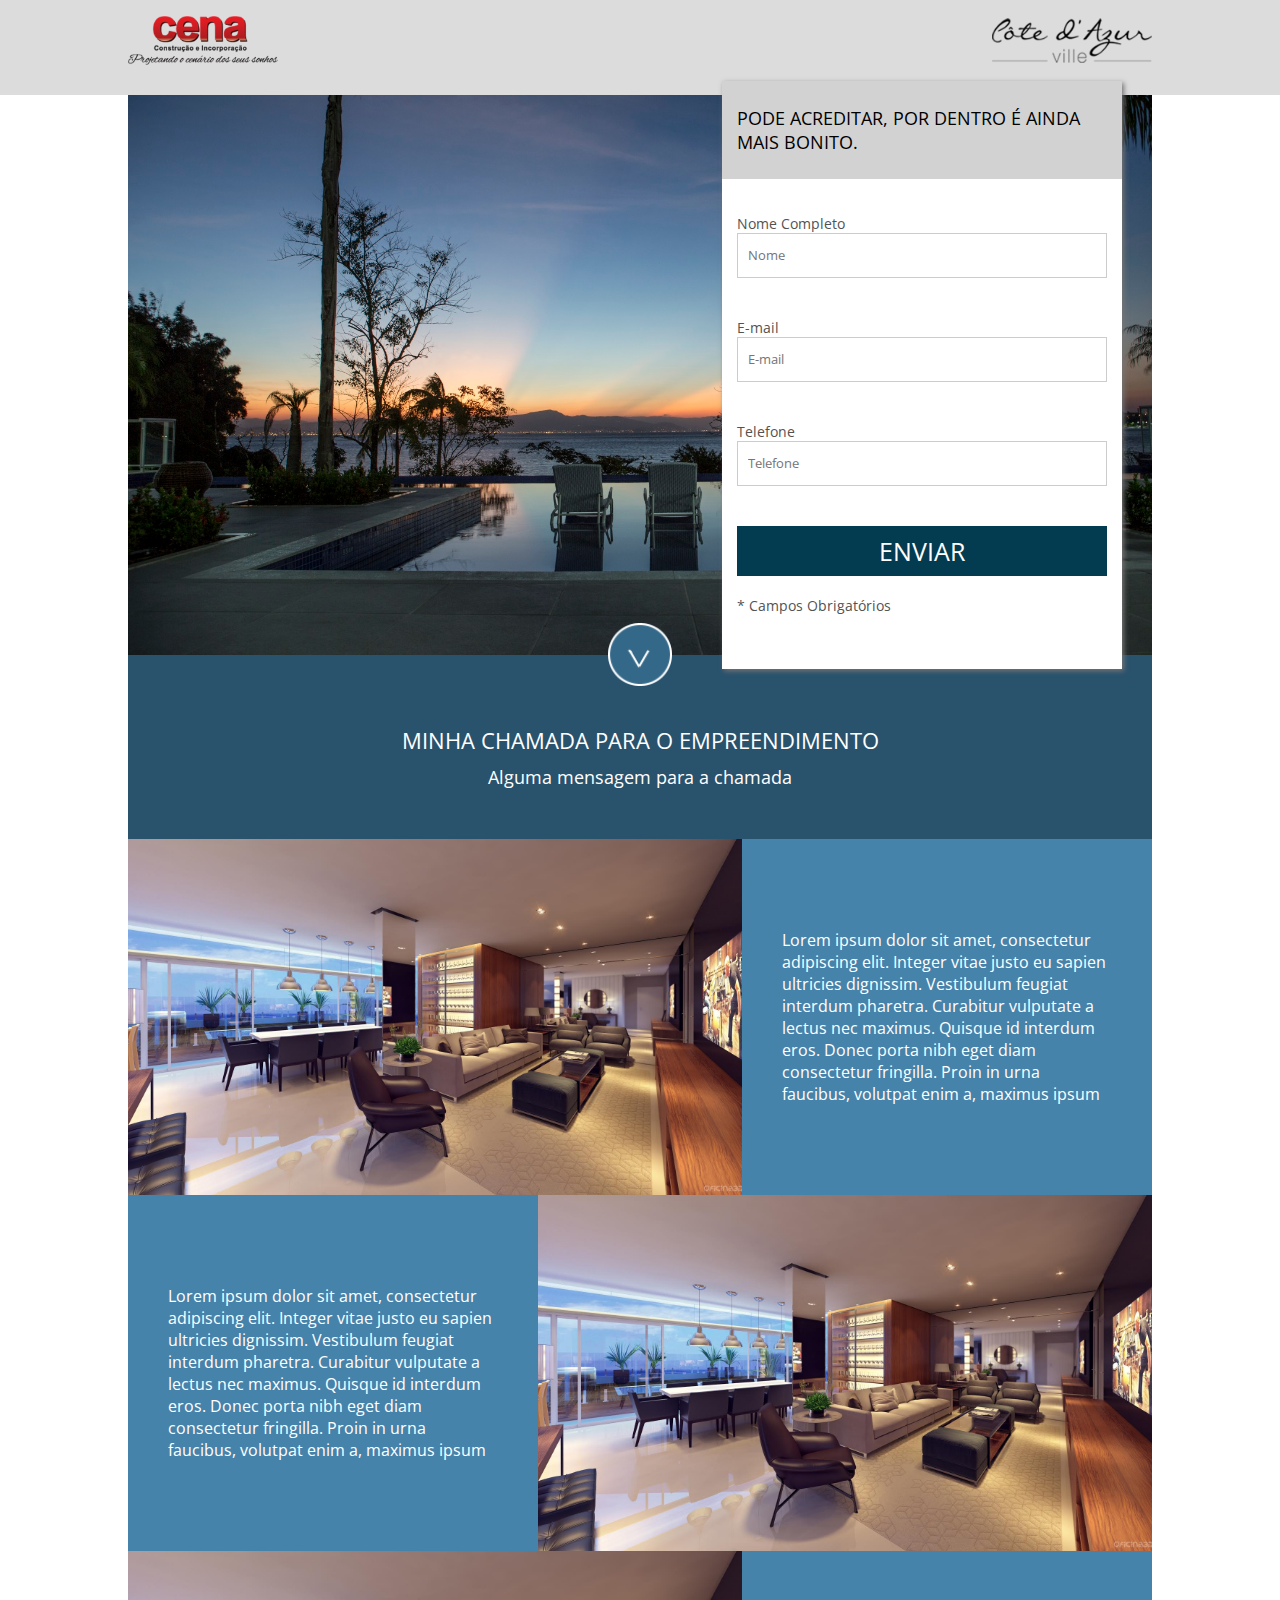
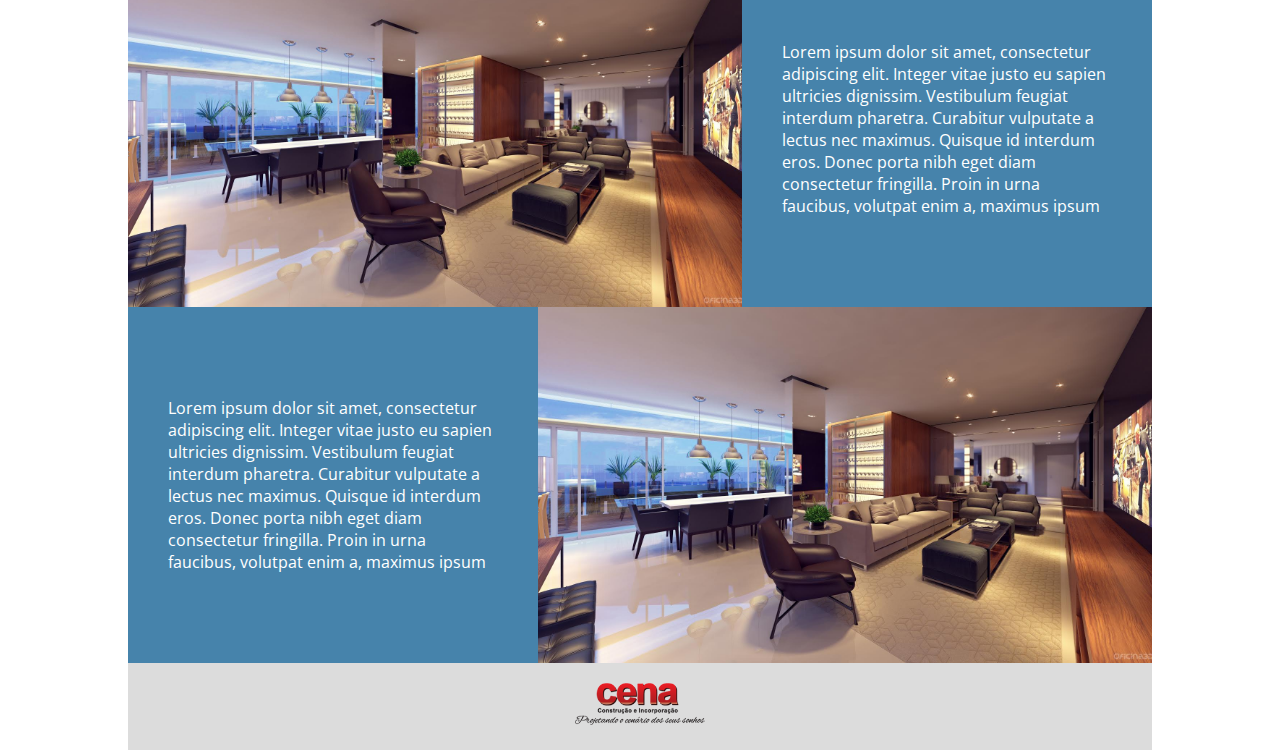
<file: Projeto_#2 - Empreendimento-residencial/Projeto_02/index.html>
<!DOCTYPE html>
<html>
<head>
	<title>Minha Landing Page</title>
	<link href="https://fonts.googleapis.com/css?family=Open+Sans" rel="stylesheet">
	<link href="css/style.css" rel="stylesheet" type="text/css" />
	<meta name="description" content="Conteúdo do meu site.">
	<meta name="keywords" content="palavras,separadas,por,virgula">
	<meta name="author" content="Carlos Roberto" />
	<meta name="viewport" content="width=device-width,initial-scale=1.0,maximum-scale=1.0" />
	<meta charset="utf-8" />
</head>
<body>

<header>
	<div class="container">
		<div><div class="logo-1"></div><!--logo-1--></div>
		<div><div class="logo-2"></div><!--logo-2--></div>
		<div class="clear"></div><!--clear-->
	</div><!--container-->
</header>

<section class="cover-form">
	<div class="container bg">
		<div class="form-container">
			<h2>PODE ACREDITAR, POR DENTRO É AINDA MAIS BONITO.</h2>
			<form>
				<div class="form-wraper">
					<p>Nome Completo</p>
					<input type="text" name="nome" required placeholder="Nome">
				</div><!--form-wraper-->

				<div class="form-wraper">
					<p>E-mail</p>
					<input type="text" name="email" required placeholder="E-mail">
				</div><!--form-wraper-->

				<div class="form-wraper">
					<p>Telefone</p>
					<input type="text" name="telefone" required placeholder="Telefone">
				</div><!--form-wraper-->

				<div class="form-wraper">
					<input type="submit" name="acao" value="Enviar">
				</div><!--form-wraper-->
				<div class="form-wraper">
					<p>* Campos Obrigatórios</p>
				</div><!--form-wraper-->
			</form>
		</div><!--form-container-->
	</div><!--container-->
</section><!--cover-form-->

<section class="chamada">
	<!--
		Feito em OFF o icone centralizado na sessão!
		Estudar o CSS.
	-->
	<div class="icone-seta"></div>
	<div class="container">
		<div><h2>Minha chamada para o empreendimento</h2></div>
		<div><p>Alguma mensagem para a chamada</p></div>
	</div><!--container-->
</section><!--chamada-->

<section class="mosaico">

	<div class="container">

		<div class="flex-mosaico">
			<div style="background-image:url('imagens/mosaico1.jpg');" class="item-1-mosaico">
			</div><!--item1-mosaico-->

			<div class="item-2-mosaico">
				<p>Lorem ipsum dolor sit amet, consectetur adipiscing elit. Integer vitae justo eu sapien ultricies dignissim. Vestibulum feugiat interdum pharetra. Curabitur vulputate a lectus nec maximus. Quisque id interdum eros. Donec porta nibh eget diam consectetur fringilla. Proin in urna faucibus, volutpat enim a, maximus ipsum</p>
			</div><!--item2-mosaico-->
		</div><!--flex-mosaico-->

		<div class="flex-mosaico">
			<div style="background-image:url('imagens/mosaico1.jpg');order:2;" class="item-1-mosaico">
			</div><!--item1-mosaico-->

			<div class="item-2-mosaico" style="order:1;">
				<p>Lorem ipsum dolor sit amet, consectetur adipiscing elit. Integer vitae justo eu sapien ultricies dignissim. Vestibulum feugiat interdum pharetra. Curabitur vulputate a lectus nec maximus. Quisque id interdum eros. Donec porta nibh eget diam consectetur fringilla. Proin in urna faucibus, volutpat enim a, maximus ipsum</p>
			</div><!--item2-mosaico-->
		</div><!--flex-mosaico-->

		<div class="flex-mosaico">
			<div style="background-image:url('imagens/mosaico1.jpg');" class="item-1-mosaico">
			</div><!--item1-mosaico-->

			<div class="item-2-mosaico">
				<p>Lorem ipsum dolor sit amet, consectetur adipiscing elit. Integer vitae justo eu sapien ultricies dignissim. Vestibulum feugiat interdum pharetra. Curabitur vulputate a lectus nec maximus. Quisque id interdum eros. Donec porta nibh eget diam consectetur fringilla. Proin in urna faucibus, volutpat enim a, maximus ipsum</p>
			</div><!--item2-mosaico-->
		</div><!--flex-mosaico-->

		<div class="flex-mosaico">
			<div style="background-image:url('imagens/mosaico1.jpg');order:2;" class="item-1-mosaico">
			</div><!--item1-mosaico-->

			<div class="item-2-mosaico" style="order:1;">
				<p>Lorem ipsum dolor sit amet, consectetur adipiscing elit. Integer vitae justo eu sapien ultricies dignissim. Vestibulum feugiat interdum pharetra. Curabitur vulputate a lectus nec maximus. Quisque id interdum eros. Donec porta nibh eget diam consectetur fringilla. Proin in urna faucibus, volutpat enim a, maximus ipsum</p>
			</div><!--item2-mosaico-->
		</div><!--flex-mosaico-->

	</div><!--container-->
</section><!--mosaico-->

<footer>
	<div class="container">
		<img src="imagens/logo1.png" />
	</div><!--container-->
</footer>

</body>
</html>
</file>
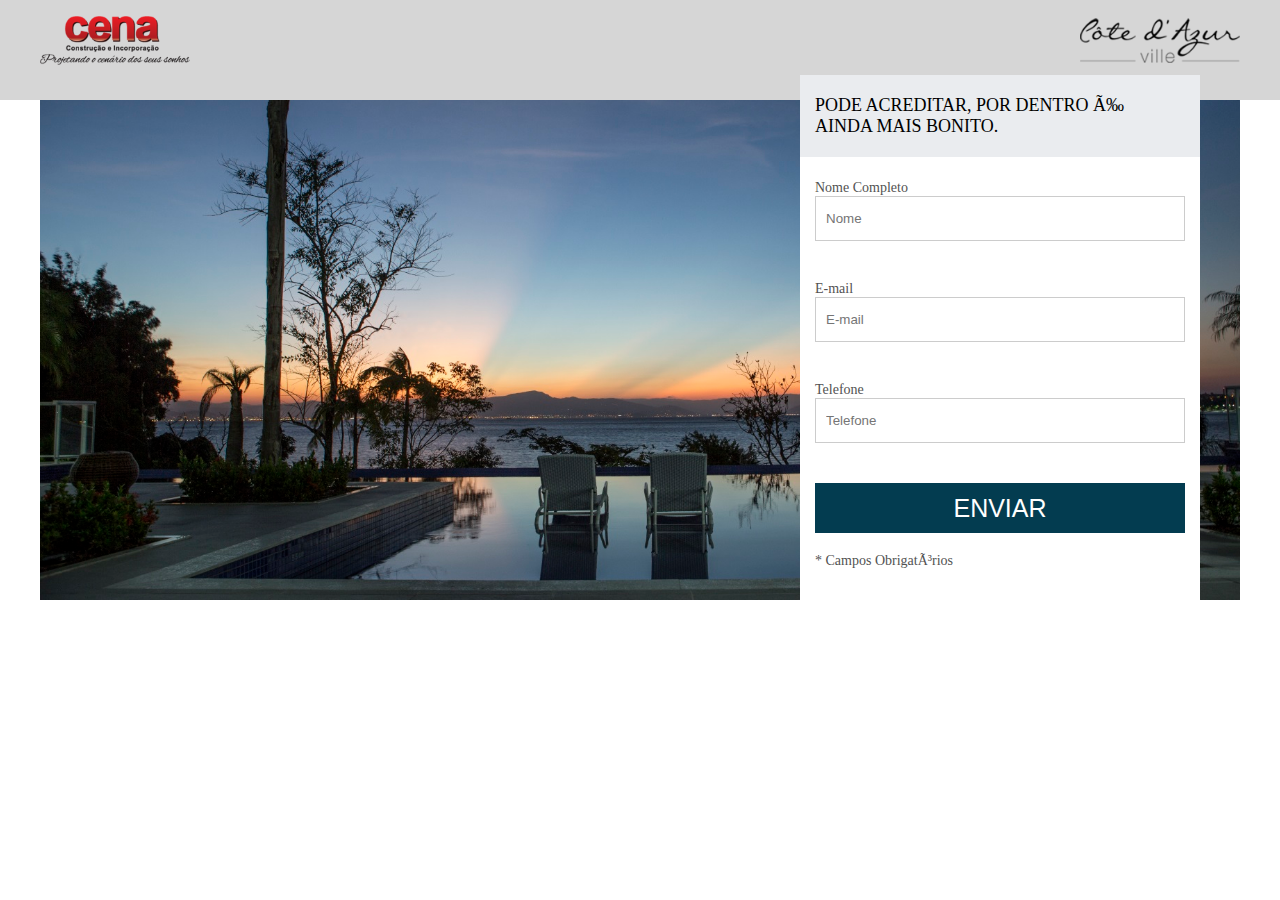
<file: Projeto_02_002 - Criando formulário,banners/Projeto_02/index.html>
<!DOCTYPE html>
<html>
<head>
	<title>Minha Landing Page</title>
	<link href="css/style.css" rel="stylesheet" type="text/css" />
	<meta charset="description" content="Conteúdo do meu site.">
	<meta charset="keywords" content="palavras,separadas,por,virgula">
	<meta charset="author" content="Guilherme" />
	<meta charset="viewport" content="width=device-width,initial-scale=1.0,maximum-scale=1.0" />
</head>
<body>

<header>
	<div class="container">
		<div><div class="logo-1"></div><!--logo-1--></div>
		<div><div class="logo-2"></div><!--logo-2--></div>
		<div class="clear"></div><!--clear-->
	</div><!--container-->
</header>

<section class="cover-form">
	<div class="container bg">
		<div class="form-container">
			<h2>PODE ACREDITAR, POR DENTRO É AINDA MAIS BONITO.</h2>
			<form>
				<div class="form-wraper">
					<p>Nome Completo</p>
					<input type="text" name="nome" required placeholder="Nome">
				</div><!--form-wraper-->

				<div class="form-wraper">
					<p>E-mail</p>
					<input type="text" name="email" required placeholder="E-mail">
				</div><!--form-wraper-->

				<div class="form-wraper">
					<p>Telefone</p>
					<input type="text" name="telefone" required placeholder="Telefone">
				</div><!--form-wraper-->

				<div class="form-wraper">
					<input type="submit" name="acao" value="Enviar">
				</div><!--form-wraper-->
				<div class="form-wraper">
					<p>* Campos Obrigatórios</p>
				</div><!--form-wraper-->
			</form>
		</div><!--form-container-->
	</div><!--container-->
</section><!--cover-form-->

</body>
</html>
</file>
<file: css/style.css>
*{
	margin: 0;
	padding: 0;
	box-sizing: border-box;
	font-family: "Open Sans";
}

html,body{
	height: 100%;
}

@font-face {
	src: url('../fonts/OpenSans-Light.ttf');
	font-family: "Open Sans";
}

.center{
	width: 1280px;
	margin: 0 auto;
}

.header{
	width: 100%;
	height: 60px;
	background-color: #212343;
}

.header img{
	margin: 15px;
}

.container-banner{
	width: 100%;
	height: 557px;
	background-image:url('../images/header_bg.png');
	background-size: cover;
	background-position: center;
}

.container-banner > .center{
	height: 100%;
	/*text-align: right;*/
}

.form{
	padding: 10px;
	width: 400px;
	height: calc(100% + 30px);
	float: right;
	position: relative;
	top: -15px;
	border: 8px solid #ccc;
	background-color: white;
}

.form h2 {
	font-weight: normal;
	color: #999;
	font-size: 21px;
}

.input-container {
	margin-top: 20px;
}

.input-container span {
	display: inline-block;
	width: 100%;
	color: #bbb;
	font-size: 17px;
}

.form p {
	display: inline-block;
	width: 100%;
	color: #bbb;
	font-size: 17px;
	margin: 20px 0;
}

.input-container input[type=text] {
	margin-top: 8px;
	width: 344px;
	height: 55px;
	border: 1px solid #ccc;
}

.form .input-submit-container {
	text-align: center;
}

.form input[type=submit] {
	width: 280px;
	height: 56px;
	font-size: 25px;
	/*display: inline-block;*/
	color: white;
	background-color: #363a6d;
	border-top: 0;
	border-right: 0;
	border-left: 0;
	border-bottom: 5px solid #4a5097;
	cursor: pointer;
}

.form input[type=submit]:hover {
	background-color: #222763;
}
</file>
<file: Projeto_#4_003 - Clinica/css/style.css>
*{
	margin: 0;
	padding: 0;
	box-sizing: border-box;
	font-family:'Montserrat', sans-serif;
}

.clear{
	clear: both;
}

.container{
	max-width: 1400px;
	width: 100%;
	margin: 0 auto;
}

html,body{
	height: 100%;
}

/**Header do site**/

header{
	padding:20px 2%;
}

header .logo img{
	float: left;
	width: 236px;
}

nav.menu-mobile{
	float: right;
	display: none;
}

header nav.menu-desktop{
	float: right;
}

header nav.menu-desktop ul{
	padding:8px 0;
	list-style-type: none;
}

header nav.menu-desktop ul li{
	float: left;
	font-size: 14px;
	padding:0 20px;
	text-transform: uppercase;
}

header ul a{
	color: #b4b4b4;
	text-decoration: none;
}

/*****/

/**MOSAICO**/

.mosaico-single{
	float: left;
	width: calc(100% / 6);
}

.img-mosaico-single{
	width: 100%;
	padding-top:100%;
	background-color: #ccc;
	border:5px solid white;
	/*
	background-image:url('');
	*/
}

/****/

section.servicos > .container{
	max-width: 800px;
	display: flex;
	align-items: center; 
	position: relative;
	top:-30px;
	text-align: center;
}

section.servicos > .container .box-servico{
	background-image: url('../imagens/icone_dente.png');
	background-size: 18px 18px;
	background-position: center calc(100% - 10px);
	background-repeat: no-repeat;
}

section.servicos > .container .box-servico h2{
	color: white;
	font-weight: normal;
	font-size: 15px;
	text-transform: uppercase;
}

section.servicos > .container .box-servico p{
	color: white;
	margin-top:8px;
	font-weight: normal;
	font-size: 12px;
	
}

section.servicos > .container .box-servico:nth-of-type(1){
	width: 30%;
	padding:50px 2%;
	background-color: #576975;
}

section.servicos > .container .box-servico:nth-of-type(2){
	width: 40%;
	padding:80px 2%;
	background-color: #688293;
	background-image: none;
}

section.servicos > .container .box-servico:nth-of-type(3){
	width: 30%;
	padding:50px 2%;
	background-color: #576975;
}

section.perfil-container{
	padding:40px 0;
}

section.perfil-container .container{
	max-width: 800px;
}

section.perfil-container .perfil-wraper{
	padding-top:60%;
	position: relative;
}

section.perfil-container .perfil-wraper2{
	position: absolute;
	left: 0;
	top: 0;
	display: flex;
	align-items: center;
	width: 100%;
	height: 100%;
}

section.perfil-container .img-perfil{
	width: 50%;
	height: 100%;
	background-image: url('../imagens/clinica.png');
	background-size: 100% 100%;
}

section.perfil-container .texto-perfil{
	width: 50%;
	padding:0 30px;
}

section.perfil-container .texto-perfil h2{
	 color: #698293;
	 font-size: 18px;
}

section.perfil-container .texto-perfil p{
	color: #4b4b4b;
	font-size: 14px;
	margin-top:8px;
}


@media screen and (max-width: 768px){

	nav.menu-desktop{
		display: none;
	}

	nav.menu-mobile{
		display: block;
	}

	section.servicos > .container{
		/*
		max-width: 800px;
		display: flex;
		align-items: center; 
		position: relative;
		top:-30px;
		text-align: center;
		*/
		flex-direction: column;
	}

		section.servicos > .container .box-servico:nth-of-type(1){
			width: 90%;
			max-width: 350px;
			padding:30px 2%;
		}

		section.servicos > .container .box-servico:nth-of-type(2){
			width: 94%;
			max-width: 380px;
			padding:40px 2%;
		}

		section.servicos > .container .box-servico:nth-of-type(3){
			width: 90%;
			max-width: 350px;
			padding:30px 2%;
		}

		section.perfil-container .perfil-wraper2{
			/*
			position: absolute;
			left: 0;
			top: 0;
			display: flex;
			align-items: center;
			width: 100%;
			height:100%;
			*/
			text-align: center;
			display: inline-block;
			/*flex-direction: column;*/
		}

		section.perfil-container .img-perfil{
		width: 50%;
		padding-top:70%;
		display: inline-block;
		height: auto;
		/*
		background-image: url('../imagens/img_perfil.png');
		background-size: 100% 100%;
		*/
		}

		section.perfil-container .texto-perfil{
			display: inline-block;
			text-align: justify;
			width: 100%;
			padding:0 30px;
		}
}


@media screen and (max-width: 580px){
	section.perfil-container .img-perfil{
		width: 80%;
		padding-top:110%;
	}
}


@media screen and (max-width: 480px){
	header .logo img{
		width: 200px;
	}
}
</file>
<file: Projeto_#4_004 - Clinica/css/style.css>
*{
	margin: 0;
	padding: 0;
	box-sizing: border-box;
	font-family:'Montserrat', sans-serif;
}

.clear{
	clear: both;
}

.container{
	max-width: 1400px;
	width: 100%;
	margin: 0 auto;
}

html,body{
	height: 100%;
}

/**Header do site**/

header{
	padding:20px 2%;
}

header .logo img{
	float: left;
	width: 236px;
}

nav.menu-mobile{
	float: right;
	width: 28px;
	height: 28px;
	margin-top: 7px;
	cursor: pointer;
	background-image: url('../imagens/menu-mobile.png');
	background-size: 100% 100%;
	display: none;
}

nav.menu-mobile ul{
	display: none;
	z-index: 999;
	text-align: center;
	width: 100%;
	position: absolute;
	left: 0;
	top: 60px;
	background-color: white;
}

nav.menu-mobile ul li{
	text-transform: uppercase;
}

nav.menu-mobile ul li{
	padding: 10px 0;
}

header nav.menu-desktop{
	float: right;
}

header nav.menu-desktop ul{
	padding:8px 0;
	list-style-type: none;
}

header nav.menu-desktop ul li{
	float: left;
	font-size: 14px;
	padding:0 20px;
	text-transform: uppercase;
}

header ul a{
	color: #b4b4b4;
	text-decoration: none;
}

/*****/

/**MOSAICO**/

.mosaico-single{
	float: left;
	width: calc(100% / 6);
}

.img-mosaico-single{
	width: 100%;
	padding-top:100%;
	background-color: #ccc;
	border:5px solid white;
	/*
	background-image:url('');
	*/
}

/****/

section.servicos > .container{
	max-width: 800px;
	display: flex;
	align-items: center; 
	position: relative;
	top:-30px;
	text-align: center;
}

section.servicos > .container .box-servico{
	background-image: url('../imagens/icone_dente.png');
	background-size: 18px 18px;
	background-position: center calc(100% - 10px);
	background-repeat: no-repeat;
}

section.servicos > .container .box-servico h2{
	color: white;
	font-weight: normal;
	font-size: 15px;
	text-transform: uppercase;
}

section.servicos > .container .box-servico p{
	color: white;
	margin-top:8px;
	font-weight: normal;
	font-size: 12px;
	
}

section.servicos > .container .box-servico:nth-of-type(1){
	width: 30%;
	padding:50px 2%;
	background-color: #576975;
}

section.servicos > .container .box-servico:nth-of-type(2){
	width: 40%;
	padding:80px 2%;
	background-color: #688293;
	background-image: none;
}

section.servicos > .container .box-servico:nth-of-type(3){
	width: 30%;
	padding:50px 2%;
	background-color: #576975;
}

section.perfil-container{
	padding:40px 0;
}

section.perfil-container .container{
	max-width: 800px;
}

section.perfil-container .perfil-wraper{
	padding-top:60%;
	position: relative;
}

section.perfil-container .perfil-wraper2{
	position: absolute;
	left: 0;
	top: 0;
	display: flex;
	align-items: center;
	width: 100%;
	height: 100%;
}

section.perfil-container .img-perfil{
	width: 50%;
	height: 100%;
	background-image: url('../imagens/clinica.png');
	background-size: 100% 100%;
}

section.perfil-container .texto-perfil{
	width: 50%;
	padding:0 30px;
}

section.perfil-container .texto-perfil h2{
	 color: #698293;
	 font-size: 18px;
}

section.perfil-container .texto-perfil p{
	color: #4b4b4b;
	font-size: 14px;
	margin-top:8px;
}

section.videos{
	padding: 50px 0;
}

section.videos .box-video{
	float: left;
	width: 33.3%;
	background-color: green;
	padding-top:calc(33.3% + 0.6);
}


@media screen and (max-width: 768px){

	nav.menu-desktop{
		display: none;
	}

	nav.menu-mobile{
		display: block;
	}

	section.servicos > .container{
		/*
		max-width: 800px;
		display: flex;
		align-items: center; 
		position: relative;
		top:-30px;
		text-align: center;
		*/
		flex-direction: column;
	}

		section.servicos > .container .box-servico:nth-of-type(1){
			width: 90%;
			max-width: 350px;
			padding:30px 2%;
		}

		section.servicos > .container .box-servico:nth-of-type(2){
			width: 94%;
			max-width: 380px;
			padding:40px 2%;
		}

		section.servicos > .container .box-servico:nth-of-type(3){
			width: 90%;
			max-width: 350px;
			padding:30px 2%;
		}

		section.perfil-container .perfil-wraper{
			padding-top: 0;
		}

		section.perfil-container .perfil-wraper2{
			/*
			position: absolute;
			left: 0;
			top: 0;
			display: flex;
			align-items: center;
			width: 100%;
			height:100%;
			*/
			height: auto;
			position: static;
			text-align: center;
			display: inline-block;
			/*flex-direction: column;*/
		}

		section.perfil-container .img-perfil{
			width: 50%;
			padding-top:70%;
			display: inline-block;
			height: auto;
			/*
			background-image: url('../imagens/img_perfil.png');
			background-size: 100% 100%;
			*/
		}

		section.perfil-container .texto-perfil{
			display: inline-block;
			text-align: justify;
			width: 100%;
			padding:0 30px;
		}
}


@media screen and (max-width: 580px){
	section.perfil-container .img-perfil{
		width: 80%;
		padding-top:110%;
	}
}


@media screen and (max-width: 480px){
	header .logo img{
		width: 200px;
	}
}
</file>
<file: Projeto_#4_005 - Clinica/css/style.css>
*{
	margin: 0;
	padding: 0;
	box-sizing: border-box;
	font-family:'Montserrat', sans-serif;
}

.clear{
	clear: both;
}

.container{
	max-width: 1400px;
	width: 100%;
	margin: 0 auto;
}

html,body{
	height: 100%;
}

/**Header do site**/

header{
	padding:20px 2%;
}

header .logo img{
	float: left;
	width: 236px;
}

nav.menu-mobile{
	float: right;
	width: 28px;
	height: 28px;
	margin-top: 7px;
	cursor: pointer;
	background-image: url('../imagens/menu-mobile.png');
	background-size: 100% 100%;
	display: none;
}

nav.menu-mobile ul{
	display: none;
	z-index: 999;
	text-align: center;
	width: 100%;
	position: absolute;
	left: 0;
	top: 60px;
	background-color: white;
}

nav.menu-mobile ul li{
	text-transform: uppercase;
}

nav.menu-mobile ul li{
	padding: 10px 0;
}

header nav.menu-desktop{
	float: right;
}

header nav.menu-desktop ul{
	padding:8px 0;
	list-style-type: none;
}

header nav.menu-desktop ul li{
	float: left;
	font-size: 14px;
	padding:0 20px;
	text-transform: uppercase;
}

header ul a{
	color: #b4b4b4;
	text-decoration: none;
}

/*****/

/**MOSAICO**/

.mosaico-single{
	float: left;
	width: calc(100% / 6);
}

.img-mosaico-single{
	width: 100%;
	padding-top:100%;
	background-color: #ccc;
	border:5px solid white;
	/*
	background-image:url('');
	*/
}

/****/

section.servicos > .container{
	max-width: 800px;
	display: flex;
	align-items: center; 
	position: relative;
	top:-30px;
	text-align: center;
}

section.servicos > .container .box-servico{
	background-image: url('../imagens/icone_dente.png');
	background-size: 18px 18px;
	background-position: center calc(100% - 10px);
	background-repeat: no-repeat;
}

section.servicos > .container .box-servico h2{
	color: white;
	font-weight: normal;
	font-size: 15px;
	text-transform: uppercase;
}

section.servicos > .container .box-servico p{
	color: white;
	margin-top:8px;
	font-weight: normal;
	font-size: 12px;
	
}

section.servicos > .container .box-servico:nth-of-type(1){
	width: 30%;
	padding:50px 2%;
	background-color: #576975;
}

section.servicos > .container .box-servico:nth-of-type(2){
	width: 40%;
	padding:80px 2%;
	background-color: #688293;
	background-image: none;
}

section.servicos > .container .box-servico:nth-of-type(3){
	width: 30%;
	padding:50px 2%;
	background-color: #576975;
}

section.perfil-container{
	padding:40px 0;
}

section.perfil-container .container{
	max-width: 800px;
}

section.perfil-container .perfil-wraper{
	padding-top:60%;
	position: relative;
}

section.perfil-container .perfil-wraper2{
	position: absolute;
	left: 0;
	top: 0;
	display: flex;
	align-items: center;
	width: 100%;
	height: 100%;
}

section.perfil-container .img-perfil{
	width: 50%;
	height: 100%;
	background-image: url('../imagens/clinica.png');
	background-size: 100% 100%;
}

section.perfil-container .texto-perfil{
	width: 50%;
	padding:0 30px;
}

section.perfil-container .texto-perfil h2{
	 color: #698293;
	 font-size: 18px;
}

section.perfil-container .texto-perfil p{
	color: #4b4b4b;
	font-size: 14px;
	margin-top:8px;
}

section.videos{
	padding: 50px 0;
}

section.videos .box-video{
	float: left;
	width: 33.3%;
	position: relative;
	border: 5px solid white;
	/*background-color: green;*/
	padding-top:calc(33.3% + 0.6);
}

section.videos iframe{
	/*position: absolute;*/
	left: 0;
	top: 0;
	width: 100%;
	height: 200px;
}

section.tratamentos{
	padding: 70px 0;
}

section.tratamentos .tratamento-container{
	float: left;
	width: 33.3%;
}

section.tratamentos > h2{
	color: #698293;
	text-align: center;
	font-size: 18px;
}

section.tratamentos > .container{
	padding: 80px 0;
}

.tratamento-single{
	padding: 20px;
}

.tratamento-single h2{
	font-size: 18px;
	color: #737373;
}

.tratamento-single p{
	padding: 10px 0;
	font-size: 13px;
	color: #b4b4b4;
}


@media screen and (max-width: 768px){

	nav.menu-desktop{
		display: none;
	}

	nav.menu-mobile{
		display: block;
	}

	section.servicos > .container{
		/*
		max-width: 800px;
		display: flex;
		align-items: center; 
		position: relative;
		top:-30px;
		text-align: center;
		*/
		flex-direction: column;
	}

		section.servicos > .container .box-servico:nth-of-type(1){
			width: 90%;
			max-width: 350px;
			padding:30px 2%;
		}

		section.servicos > .container .box-servico:nth-of-type(2){
			width: 94%;
			max-width: 380px;
			padding:40px 2%;
		}

		section.servicos > .container .box-servico:nth-of-type(3){
			width: 90%;
			max-width: 350px;
			padding:30px 2%;
		}

		section.perfil-container .perfil-wraper{
			padding-top: 0;
		}

		section.perfil-container .perfil-wraper2{
			/*
			position: absolute;
			left: 0;
			top: 0;
			display: flex;
			align-items: center;
			width: 100%;
			height:100%;
			*/
			height: auto;
			position: static;
			text-align: center;
			display: inline-block;
			/*flex-direction: column;*/
		}

		section.perfil-container .img-perfil{
			width: 50%;
			padding-top:70%;
			display: inline-block;
			height: auto;
			/*
			background-image: url('../imagens/img_perfil.png');
			background-size: 100% 100%;
			*/
		}

		section.perfil-container .texto-perfil{
			display: inline-block;
			text-align: justify;
			width: 100%;
			padding:0 30px;
		}

		section.videos{
			text-align: center;
		}

		section.videos .box-video{
			float: none;
			width: 70%;
			display: inline-block;
			/*border: 5px solid white;*/
			/*background-color: green;*/
			padding-top:calc(70% + 0.6);
		}
}


@media screen and (max-width: 580px){
	section.perfil-container .img-perfil{
		width: 80%;
		padding-top:110%;
	}

	section.videos .box-video{
		width: 100%;
		/*border: 5px solid white;*/
		/*background-color: green;*/
		padding-top:calc(100% + 0.6);
	}
}


@media screen and (max-width: 480px){
	header .logo img{
		width: 200px;
	}
}
</file>
<file: Projeto_#4_007 - Clinica/css/style.css>
*{
	margin: 0;
	padding: 0;
	box-sizing: border-box;
	font-family:'Montserrat', sans-serif;
}

.clear{
	clear: both;
}

.container{
	max-width: 1400px;
	width: 100%;
	margin: 0 auto;
}

html,body{
	height: 100%;
}

/**Header do site**/

header{
	padding:20px 2%;
}

header .logo img{
	float: left;
	width: 236px;
}

nav.menu-mobile{
	float: right;
	width: 28px;
	height: 28px;
	margin-top: 7px;
	cursor: pointer;
	background-image: url('../imagens/menu-mobile.png');
	background-size: 100% 100%;
	display: none;
}

nav.menu-mobile ul{
	display: none;
	z-index: 999;
	text-align: center;
	width: 100%;
	position: absolute;
	left: 0;
	top: 60px;
	background-color: white;
}

nav.menu-mobile ul li{
	text-transform: uppercase;
}

nav.menu-mobile ul li{
	padding: 10px 0;
}

header nav.menu-desktop{
	float: right;
}

header nav.menu-desktop ul{
	padding:8px 0;
	list-style-type: none;
}

header nav.menu-desktop ul li{
	float: left;
	font-size: 14px;
	padding:0 20px;
	text-transform: uppercase;
}

header ul a{
	color: #b4b4b4;
	text-decoration: none;
}

/*****/

/**MOSAICO**/

.mosaico-single{
	float: left;
	width: calc(100% / 6);
}

.img-mosaico-single{
	width: 100%;
	padding-top:100%;
	background-color: #ccc;
	border:5px solid white;
	/*
	background-image:url('');
	*/
}

/****/

section.servicos > .container{
	max-width: 800px;
	display: flex;
	align-items: center; 
	position: relative;
	top:-30px;
	text-align: center;
}

section.servicos > .container .box-servico{
	background-image: url('../imagens/icone_dente.png');
	background-size: 18px 18px;
	background-position: center calc(100% - 10px);
	background-repeat: no-repeat;
}

section.servicos > .container .box-servico h2{
	color: white;
	font-weight: normal;
	font-size: 15px;
	text-transform: uppercase;
}

section.servicos > .container .box-servico p{
	color: white;
	margin-top:8px;
	font-weight: normal;
	font-size: 12px;
	
}

section.servicos > .container .box-servico:nth-of-type(1){
	width: 30%;
	padding:50px 2%;
	background-color: #576975;
}

section.servicos > .container .box-servico:nth-of-type(2){
	width: 40%;
	padding:80px 2%;
	background-color: #688293;
	background-image: none;
}

section.servicos > .container .box-servico:nth-of-type(3){
	width: 30%;
	padding:50px 2%;
	background-color: #576975;
}

section.perfil-container{
	padding:40px 0;
}

section.perfil-container .container{
	max-width: 800px;
}

section.perfil-container .perfil-wraper{
	padding-top:60%;
	position: relative;
}

section.perfil-container .perfil-wraper2{
	position: absolute;
	left: 0;
	top: 0;
	display: flex;
	align-items: center;
	width: 100%;
	height: 100%;
}

section.perfil-container .img-perfil{
	width: 50%;
	height: 100%;
	background-image: url('../imagens/clinica.png');
	background-size: 100% 100%;
}

section.perfil-container .texto-perfil{
	width: 50%;
	padding:0 30px;
}

section.perfil-container .texto-perfil h2{
	 color: #698293;
	 font-size: 18px;
}

section.perfil-container .texto-perfil p{
	color: #4b4b4b;
	font-size: 14px;
	margin-top:8px;
}

section.videos{
	padding: 50px 0;
}

section.videos .box-video{
	float: left;
	width: 33.3%;
	position: relative;
	border: 5px solid white;
	/*background-color: green;*/
	padding-top:calc(33.3% + 0.6);
}

section.videos iframe{
	/*position: absolute;*/
	left: 0;
	top: 0;
	width: 100%;
	height: 200px;
}

section.tratamentos{
	padding: 70px 0;
}

section.tratamentos .tratamento-container{
	float: left;
	width: 33.3%;
}

section.tratamentos > h2{
	color: #698293;
	text-align: center;
	font-size: 18px;
}

section.tratamentos > .container{
	padding: 80px 0;
}

.tratamento-single{
	padding: 20px;
}

.tratamento-single h2{
	font-size: 18px;
	color: #737373;
}

.tratamento-single p{
	padding: 10px 0;
	font-size: 13px;
	color: #b4b4b4;
}

section.depoimentos > h2{
	color: #698293;
	text-align: center;
	font-size: 18px;
}

section.depoimentos > .container{
	padding: 40px 0;
	max-width: 400px;
}

section.depoimentos .depoimento-single{
	text-align: center;
	width: 100%;
	padding: 0 2%;
}

.depoimento-single quote{
	font-size: 15px;
	color: #b4b4b4;
}

.depoimento-single .nome-depoimento{
	padding: 19px 0;
}

.nome-depoimento img{
	width: 32px;
	height: 32px;
	border-radius: 16px;
}

.nome-depoimento span{
	position: relative;
	top: 6px;
	font-size: 13px;
	color: #4b4b4b;
	display: inline-block;
	vertical-align: top;
}

.instagram-chamada{
	float: left;
	width: 100%;
	text-align: center;
	padding: 40px 0;
	background: #98a5ae;
}

.instagram-chamada p{
	line-height: 22px;
	color: white;
	padding: 10px 0;
	font-size: 13px;
}

.mosaico-social{
	float: left;
	width: 100%;
}

.img-mosaico-single-social{
	float: left;
	width: calc(100% / 9);
	padding-top: calc(100% / 9);
	background-color: blue;
	border: 6px solid white;
}

.facebook-chamada{
	float: left;
	width: 100%;
	text-align: center;
	padding: 40px 0;
	background: #576975;
}

.facebook-chamada p{
	line-height: 22px;
	color: white;
	padding: 10px 0;
	font-size: 13px;
}

/*Form Contato*/
section.contato{
	padding: 60px 2%;
}

section.contato > h2{
	color: #698293;
	text-align: center;
	font-size: 18px;
}

section.contato form{
	width: 100%;
	margin: 30px auto;
	max-width: 500px;
}

.w100{
	width: 100%;
}

.w50{
	width: 50%;
}

.form-wraper{
	float: left;
	margin-top: 10px;
	padding: 0 10px;
}

.form-wraper span{
	font-size: 15px;
	color: #b4b4b4;
}

.form-wraper input[type=text]{
	width: 100%;
	height: 35px;
	line-height: 35px;
	padding-left: 9px;
	border: 1px solid #dadada;
	margin-top: 8px;
}

.form-wraper textarea{
	width: 100%;
	margin-top: 8px;
	padding: 8px;
	height: 121px;
	resize: none;
	border: 1px solid #dadada;
	/*resize: horizontal ou vertical;*/
}

.form-wraper input[type=submit]{
	width: 100px;
	display: inline-block;
	height: 35px;
	border: 0;
	background: #688293;
	color: white;
	cursor: pointer;
}
/*Fim form Contato*/

/*Footer*/
footer{
	padding: 40px 2%;
	background-color: #688293;
}

footer .container{
	max-width: 1100px;
}

footer .footer-block{
	float: left;
	width: calc(100% / 3);
	text-align: center;
}

/*Utilizando css flexbox

    footer .container{
	display: flex;
	max-width: 1100px;
	justify-content: space-between;
} */

.footer-block h2{
	color: white;
	font-weight: normal;
	font-size: 18px;
	
}

.footer-block p{
	margin-top: 8px;
	color: white;
	font-size: 14px;
}
/*fim Footer*/


/*Dispositivo Móveis*/
@media screen and (max-width: 1024px){
	.img-mosaico-single-social{
		width: calc(100% / 6);
		padding-top: calc(100% / 6);
	}

	.mosaico-social > div:nth-of-type(1n+7){
		display: none;
	}
}

@media screen and (max-width: 768px){

	nav.menu-desktop{
		display: none;
	}

	nav.menu-mobile{
		display: block;
	}

	section.servicos > .container{
		/*
		max-width: 800px;
		display: flex;
		align-items: center; 
		position: relative;
		top:-30px;
		text-align: center;
		*/
		flex-direction: column;
	}

	section.servicos > .container .box-servico:nth-of-type(1){
		width: 90%;
		max-width: 350px;
		padding:30px 2%;
	}

	section.servicos > .container .box-servico:nth-of-type(2){
		width: 94%;
		max-width: 380px;
		padding:40px 2%;
	}

	section.servicos > .container .box-servico:nth-of-type(3){
		width: 90%;
		max-width: 350px;
		padding:30px 2%;
	}

	section.perfil-container .perfil-wraper{
		padding-top: 0;
	}

	section.perfil-container .perfil-wraper2{
		/*
		position: absolute;
		left: 0;
		top: 0;
		display: flex;
		align-items: center;
		width: 100%;
		height:100%;
		*/
		height: auto;
		position: static;
		text-align: center;
		display: inline-block;
		/*flex-direction: column;*/
	}

	section.perfil-container .img-perfil{
		width: 50%;
		padding-top:70%;
		display: inline-block;
		height: auto;
		/*
		background-image: url('../imagens/img_perfil.png');
		background-size: 100% 100%;
		*/
	}

	section.perfil-container .texto-perfil{
		display: inline-block;
		text-align: justify;
		width: 100%;
		padding:0 30px;
	}

	section.videos{
		text-align: center;
	}

	section.videos .box-video{
		float: none;
		width: 70%;
		display: inline-block;
		/*border: 5px solid white;*/
		/*background-color: green;*/
		padding-top:calc(70% + 0.6);
	}

	.img-mosaico-single-social{
		width: calc(100% / 3);
		padding-top: calc(100% / 3);
	}

	.mosaico-social > div:nth-of-type(1n+4){
		display: none;
	}

	footer .footer-block{
		float: none;
		width: 100%;
		margin: 30px 0;
	}
}


@media screen and (max-width: 580px){
	section.perfil-container .img-perfil{
		width: 80%;
		padding-top:110%;
	}

	section.videos .box-video{
		width: 100%;
		/*border: 5px solid white;*/
		/*background-color: green;*/
		padding-top:calc(100% + 0.6);
	}

	.w50{
		width: 100%;
	}
}


@media screen and (max-width: 480px){
	header .logo img{
		width: 200px;
	}
}
</file>
<file: Projeto_#1 - landpage/Projeto_01/css/style.css>
*{
	margin: 0;
	padding: 0;
	box-sizing: border-box;
	font-family: "Open Sans"
}

html,body{
	height: 100%;
}

@font-face{
	src:url('../fonts/OpenSans-Light.ttf');
	font-family: "Open Sans";
}

.clear{
	clear: both;
}

.center{
	max-width: 1280px;;
	width: 100%;
	margin: 0 auto;
}

.header{
	padding: 0 2%;
	width: 100%;
	height: 60px;
	background-color: #212343;
}

.header img{
	margin: 15px;
}

.container-banner{
	width: 100%;
	padding: 0 2%;
	height: 557px;
	background-image:url('../images/header_bg.png');
	background-size: cover;
	background-position: center;
}

.container-banner > .center{
	height: 100%;
}

.form{
	padding:20px;
	width: 400px;
	height: calc(100% + 30px);
	float: right;
	position: relative;
	top:-15px;
	border-width: 12px;
	border-color: rgba(120,120,120,0.5);
	border-style: solid;
	background-color: white;
	background-clip:padding-box;
	/*background-origin tem o mesmo conceito porém serve para imagens.*/
}

.form h2{
	font-weight: normal;
	color: #999999;
	font-size: 21px;
}

.input-container{
	margin-top:20px;
}

.input-container span{
	display: inline-block;
	width: 100%;
	color: #BBBBBB;
	font-size: 17px;
}

.form p{
	display: inline-block;
	width: 100%;
	color: #BBBBBB;
	font-size: 17px;
	margin:20px 0;
}

.input-container input[type=text]{
	margin-top:8px;
	width: 344px;
	height: 55px;
	padding: 8px 10px 8px 10px;
	border:1px solid #ccc;
}

.imput-container input[type=text]:focus{
	outline: 0;
}

.form .input-submit-container{
	text-align: center;
}

.form input[type=submit]{
	color: white;
	font-size: 25px;
	width: 280px;
	height: 56px;
	display: inline-block;
	background-color: #363A6D;
	border-top:0;
	border-right: 0;
	border-left: 0;
	cursor: pointer;
	border-bottom: 5px solid #4A5097;
}

.form input[type=submit]:hover{
	background-color: #323665;
}

.container-list{
	padding:30px;
	margin-top:100px;
	float: left;
	width: 519px;
	height: 270px;
	background-color: rgba(33,35,67,0.7);
}

.container-list ul{
	list-style-position: inside;
}

.container-list ul li{
	margin-top:18px;
	color: white;
}


.container-2{
	padding:40px 2%;
	background-color: #ddd;
	text-align: center;
}

.container-2 h2{
	font-weight: normal;
}

.container-2 p{
	width: 100%;
	max-width: 768px;
	margin:15px 0;
	display: inline-block;
	text-align: justify;
}

.arrow{
	position: relative;
	top:60px;
	left:50%;
	margin-left: -20px;
	width: 40px;
	height: 40px;
	background-image: url('../images/arrow.png');
	background-size: 100% 100%;
}

.section-1{
	padding:90px 2%;
}

.section-1 h2{
	text-align: center;
	color: #462663;
	font-weight: normal;
}

.container-section{
	margin-top: 40px;
	text-align: center;
}

.container-single{
	float: left;
	width: 33.333%;
	padding:30px;
}

.container-single p{
	display: inline-block;
	text-align: justify;
	padding:10px;
}

.container-single img{
	width:70px;
}

.footer{
	/*clear:both;*/
	border-top:2px solid #888888;
	padding:20px 0;
	text-align: center;
	color: #888;
}

.footer p{
	margin-top:8px;
}

@media screen and (max-width: 1024px){
	.header{
		height: auto;
		width: 100%;
		padding: 15px 0;
		text-align: center;
	}

	.header img {
		margin: 0;
	}

	.container-list {
		padding: 30px 0;
		width: 40%;
		display: inline-block;
		max-width: 500px;
		height: auto;
	}

	.container-banner{
		width: 100%;
		padding: 40px 2%;
		height: auto;
		text-align: center;
	}

	.form{
		max-width: 400px;
		padding:10px;
		width: 60%;
		height: 100%;
		float: right;
		top:0;
	}

	.input-container input[type=text]{
		width: 100%;
		height: 55px;
	}
	
	.form input[type=submit]{
		max-width: 280px;
		height: 56px;
		width: 100%;
	}

} /*Fim @media screnn*/

@media screen and (max-width: 768px){
	.container-2 {
		padding-right: 4%;
		padding-left: 4%;
	}
	.container-list {
		margin-top: 0;
		float: none;
		display: inline-block;
		width: 100%;
	}

	.form {
		float: none;
		display: inline-block;
		width: 90%;
		margin-top: 30px;
	}

	.container-single {
		float: none;
		display: inline-block;
		width: 100%;
		max-width: 600px;
		padding: 30px 0;
	}
}
</file>
<file: Projeto_#2 - Empreendimento-residencial/Projeto_02/css/style.css>
*{
	margin: 0;
	padding: 0;
	box-sizing: border-box;
	font-family:'Open Sans', sans-serif;
}


html,body{
	height: 100%;
}


/**Divs gerais!*/
.container{
	width: 100%;
	max-width: 1024px;
	margin:0 auto;
}

.clear{
	clear: both;
}
/******/

header{
	background-color:rgb(220,220,220);
	padding:10px 2% 25px 2%;
}

.logo-1{
	float: left;
	width: 150px;
	height: 60px;
	background-image: url('../imagens/logo1.png');
	background-size: 100% auto;
	background-repeat: no-repeat;
	background-position: center;
	/*background-color: purple;*/
}

.logo-2{
	float: right;
	width: 160px;
	height: 60px;
	background-image: url('../imagens/logo2.png');
	background-size: 100% auto;
	background-repeat: no-repeat;
	background-position: center;
	/*background-color: green;*/
}

section.cover-form{
	width: 100%;
}

.bg{
	position: relative;
	height: 560px;
	background-position: center;
	background-size: cover;
	background-image: url('../imagens/bg-form.jpg');
}

.form-container{
	position: absolute;
	right: 30px;
	z-index: 2;
	top: -2.5%;
	width: 400px;
	height: 105%;
	-webkit-box-shadow: 2px 2px 5px 0px rgba(117,117,117,1);
	-moz-box-shadow: 2px 2px 5px 0px rgba(117,117,117,1);
	box-shadow: 2px 2px 5px 0px rgba(117,117,117,1);
	background-color: white;
}

.form-container h2{
	font-weight: normal;
	padding:25px 15px;
	color: black;
	font-size: 18px;
	background-color: rgb(210,210,210);
}

.form-container form{
	margin-top:20px;
	padding:15px;
}

.form-container form p{
	font-size: 14px;
	color: #525252;
}

.form-wraper:not(:first-child){
	margin-top:40px;
}

.form-wraper:last-child{
	margin-top:20px;
}

.form-container form input[type=text]{
	width: 100%;
	border:1px solid #ccc;
	height: 45px;
	line-height: 45px;
	padding-left: 10px;
}

.form-container form input[type=submit]{
	background-color: #033C50;
	text-transform: uppercase;
	color: white;
	width: 100%;
	font-size: 25px;
	height: 50px;
	cursor: pointer;
	border:0;
}

section.chamada{
	z-index: 1;
	width: 100%;
	text-align: center;
	position: relative;
}

/*
	Icone da seta na sessão feita em OFF!
*/

.icone-seta{
	position: absolute;
	left: 50%;
	top: -32px;
	transform:translateX(-50%);
	-ms-transform:translateX(-50%);
	width: 64px;
	height: 64px;
	background-size: 100% 100%;
	background-image: url('../imagens/arrow.png');
}

section.chamada div.container{
	background-color: #29526d;
	padding:70px 0 50px 0;
}


section.chamada h2{
	width: 98%;
	max-width: 700px;
	display: inline-block;
	color: white;
	font-size: 22px;
	text-transform: uppercase;
	font-weight: normal;
}

section.chamada p{
	width: 98%;
	max-width: 700px;
	display: inline-block;
	color: white;
	margin-top:10px;
	font-size: 18px;
	font-weight: normal;
}

.flex-mosaico{
	display: flex;
}

.item-1-mosaico{
	background-position: center;
	background-size: cover;
	width: 60%;
}

.item-2-mosaico{
	background-color: #4683AB;
	padding:90px 40px;
	width: 40%;
}

.item-2-mosaico p{
	color: white;
}

footer .container{
	text-align: center;
	padding:20px 0;
	background-color:rgb(220,220,220);
}

footer img{
	width: 130px;
}


@media screen and (max-width: 1024px){

	.bg{
		height: auto;
		padding: 80px 0;
		text-align: center;
	}

	.form-container{
		text-align: left;
		height: auto;
		width: 96%;
		max-width: 400px;
		position: static;
		display: inline-block;
	}
}

@media screen and (max-width: 768px){

	.flex-mosaico{
		display: block;
	}

	.item-1-mosaico{
		padding-top:80%;
		width: 100%;
	}

	.item-2-mosaico{
		text-align: justify;
		width: 100%;
	}
}

@media screen and (max-width: 510px){

	header{
		text-align: center;
	}

	[class^="logo"]{
		margin-top:10px;
		display: inline-block;
		float: none;
	}

}
</file>
<file: Projeto_02_002 - Criando formulário,banners/Projeto_02/css/style.css>
*{
	margin: 0;
	padding: 0;
	box-sizing: border-box;
}


html,body{
	height: 100%;
}


/**Divs gerais!*/
.container{
	width: 100%;
	max-width: 1200px;
	margin:0 auto;
}

.clear{
	clear: both;
}
/******/

header{
	background-color: #D6D6D6;
	padding:10px 2% 30px 2%;
}

.logo-1{
	float: left;
	width: 150px;
	height: 60px;
	background-image: url('../imagens/logo1.png');
	background-size: 100% auto;
	background-repeat: no-repeat;
	background-position: center;
	/*background-color: purple;*/
}

.logo-2{
	float: right;
	width: 160px;
	height: 60px;
	background-image: url('../imagens/logo2.png');
	background-size: 100% auto;
	background-repeat: no-repeat;
	background-position: center;
	/*background-color: green;*/
}

section.cover-form{
	width: 100%;
	padding: 0 2%;
}

.bg{
	height: 500px;
	background-position: center;
	background-size: cover;
	background-image: url('../imagens/bg-form.jpg');
}

.form-container{
	float: right;
	margin-right: 40px;
	width: 400px;
	height: 110%;
	position: relative;
	top:-5%;
	background-color: white;
}

.form-container h2{
	font-weight: normal;
	padding:20px 15px;
	color: black;
	font-size: 18px;
	background-color: rgb(234, 236, 239);
}

.form-container form{
	margin-top:8px;
	padding:15px;
}

.form-container form p{
	font-size: 14px;
	color: #525252;
}

.form-wraper:not(:first-child){
	margin-top:40px;
}

.form-wraper:last-child{
	margin-top:20px;
}

.form-container form input[type=text]{
	width: 100%;
	border:1px solid #ccc;
	height: 45px;
	line-height: 45px;
	padding-left: 10px;
}

.form-container form input[type=submit]{
	background-color: #033C50;
	text-transform: uppercase;
	color: white;
	width: 100%;
	font-size: 25px;
	height: 50px;
	cursor: pointer;
	border:0;
}

@media screen and (max-width: 510px){

	header{
		text-align: center;
	}

	[class^="logo"]{
		margin-top:10px;
		display: inline-block;
		float: none;
	}

}
</file>
